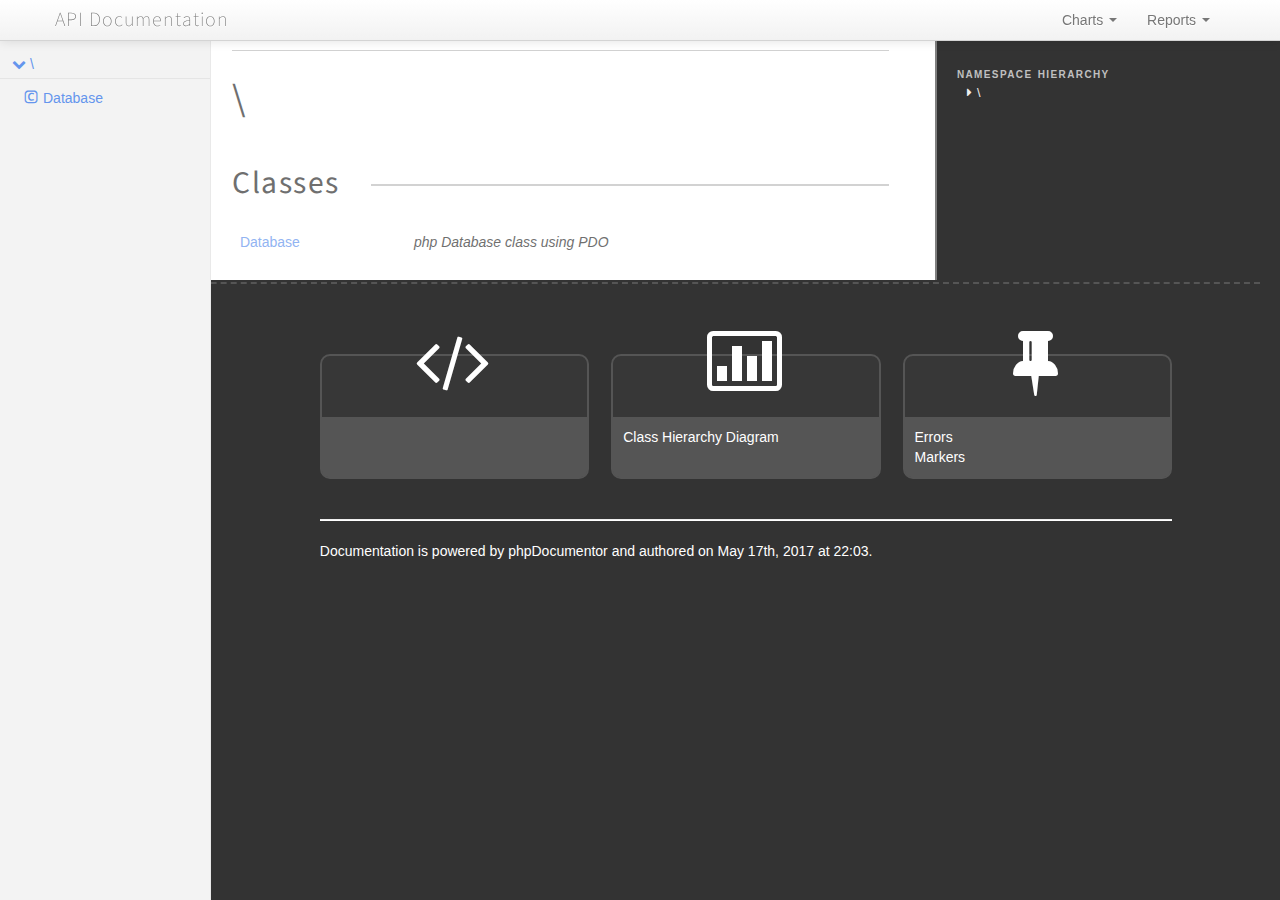
<file: docs/index.html>
<!DOCTYPE html>
<html lang="en">
<head>
    <meta name="viewport" content="width=device-width, initial-scale=1.0, maximum-scale=1.0, user-scalable=0"/>
    <meta charset="utf-8"/>
    <title>API Documentation</title>
    <meta name="author" content=""/>
    <meta name="description" content=""/>

    <link href="css/bootstrap-combined.no-icons.min.css" rel="stylesheet">
    <link href="css/font-awesome.min.css" rel="stylesheet">
    <link href="css/prism.css" rel="stylesheet" media="all"/>
    <link href="css/template.css" rel="stylesheet" media="all"/>
    
    <!--[if lt IE 9]>
    <script src="js/html5.js"></script>
    <![endif]-->
    <script src="js/jquery-1.11.0.min.js"></script>
    <script src="js/ui/1.10.4/jquery-ui.min.js"></script>
    <script src="js/bootstrap.min.js"></script>
    <script src="js/jquery.smooth-scroll.js"></script>
    <script src="js/prism.min.js"></script>
    <!-- TODO: Add http://jscrollpane.kelvinluck.com/ to style the scrollbars for browsers not using webkit-->
    
    <link rel="shortcut icon" href="images/favicon.ico"/>
    <link rel="apple-touch-icon" href="images/apple-touch-icon.png"/>
    <link rel="apple-touch-icon" sizes="72x72" href="images/apple-touch-icon-72x72.png"/>
    <link rel="apple-touch-icon" sizes="114x114" href="images/apple-touch-icon-114x114.png"/>
</head>
<body>

<div class="navbar navbar-fixed-top">
    <div class="navbar-inner">
        <div class="container">
            <a class="btn btn-navbar" data-toggle="collapse" data-target=".nav-collapse">
                <i class="icon-ellipsis-vertical"></i>
            </a>
            <a class="brand" href="index.html">API Documentation</a>

            <div class="nav-collapse">
                <ul class="nav pull-right">
                                        <li class="dropdown" id="charts-menu">
                        <a href="#" class="dropdown-toggle" data-toggle="dropdown">
                            Charts <b class="caret"></b>
                        </a>
                        <ul class="dropdown-menu">
                            <li>
                                <a href="graphs/class.html">
                                    <i class="icon-list-alt"></i>&#160;Class hierarchy diagram
                                </a>
                            </li>
                        </ul>
                    </li>
                    <li class="dropdown" id="reports-menu">
                        <a href="#" class="dropdown-toggle" data-toggle="dropdown">
                            Reports <b class="caret"></b>
                        </a>
                        <ul class="dropdown-menu">
                            <li>
                                <a href="reports/errors.html">
                                                                                                                                                                                        <i class="icon-list-alt"></i>&#160;Errors <span class="label label-info pull-right">0</span>
                                </a>
                            </li>
                            <li>
                                <a href="reports/markers.html">
                                                                                                                                                                                        <i class="icon-list-alt"></i>&#160;Markers <span class="label label-info pull-right">0</span>
                                </a>
                            </li>
                            <li>
                                <a href="reports/deprecated.html">
                                                                                                            <i class="icon-list-alt"></i>&#160;Deprecated <span class="label label-info pull-right">0</span>
                                </a>
                            </li>
                        </ul>
                    </li>
                </ul>
            </div>
        </div>
    </div>
    <!--<div class="go_to_top">-->
    <!--<a href="#___" style="color: inherit">Back to top&#160;&#160;<i class="icon-upload icon-white"></i></a>-->
    <!--</div>-->
</div>

<div id="___" class="container-fluid">
        <section class="row-fluid">
        <div class="span2 sidebar">
                                <div class="accordion" style="margin-bottom: 0">
        <div class="accordion-group">
            <div class="accordion-heading">
                                    <a class="accordion-toggle " data-toggle="collapse" data-target="#namespace-1088664418"></a>
                                <a href="namespaces/default.html" style="margin-left: 30px; padding-left: 0">\</a>
            </div>
            <div id="namespace-1088664418" class="accordion-body collapse in">
                <div class="accordion-inner">

                    
                    <ul>
                                                                                                    <li class="class"><a href="classes/Database.html">Database</a></li>
                                            </ul>
                </div>
            </div>
        </div>
    </div>

        </div>
    </section>
    <section class="row-fluid">
        <div class="span10 offset2">
            <div class="row-fluid">
                <div class="span8 content namespace">
                    <nav>
                                                
                                            </nav>
                    <h1><small></small>\</h1>

                    
                    
                    
                                        <h2>Classes</h2>
                    <table class="table table-hover">
                                            <tr>
                            <td><a href="classes/Database.html">Database</a></td>
                            <td><em>php Database class using PDO</em></td>
                        </tr>
                                        </table>
                                    </div>

                <aside class="span4 detailsbar">
                    <dl>
                        <dt>Namespace hierarchy</dt>
                        <dd class="hierarchy">
                                                                                                                                                <div class="namespace-wrapper">\</div>
                        </dd>
                    </dl>
                </aside>
            </div>

            
            
        </div>
    </section>

    <footer class="row-fluid">
        <section class="span10 offset2">
            <section class="row-fluid">
                <section class="span10 offset1">
                    <section class="row-fluid footer-sections">
                        <section class="span4">
                                                        <h1><i class="icon-code"></i></h1>
                            <div>
                                <ul>
                                                                    </ul>
                            </div>
                        </section>
                        <section class="span4">
                                                        <h1><i class="icon-bar-chart"></i></h1>
                            <div>
                                <ul>
                                    <li><a href="graphs/class.html">Class Hierarchy Diagram</a></li>
                                </ul>
                            </div>
                        </section>
                        <section class="span4">
                                                        <h1><i class="icon-pushpin"></i></h1>
                            <div>
                                <ul>
                                    <li><a href="reports/errors.html">Errors</a></li>
                                    <li><a href="reports/markers.html">Markers</a></li>
                                </ul>
                            </div>
                        </section>
                    </section>
                </section>
            </section>
            <section class="row-fluid">
                <section class="span10 offset1">
                    <hr />
                    Documentation is powered by <a href="http://www.phpdoc.org/">phpDocumentor </a> and authored
                    on May 17th, 2017 at 22:03.
                </section>
            </section>
        </section>
    </footer>
</div>

</body>
</html>
</file>
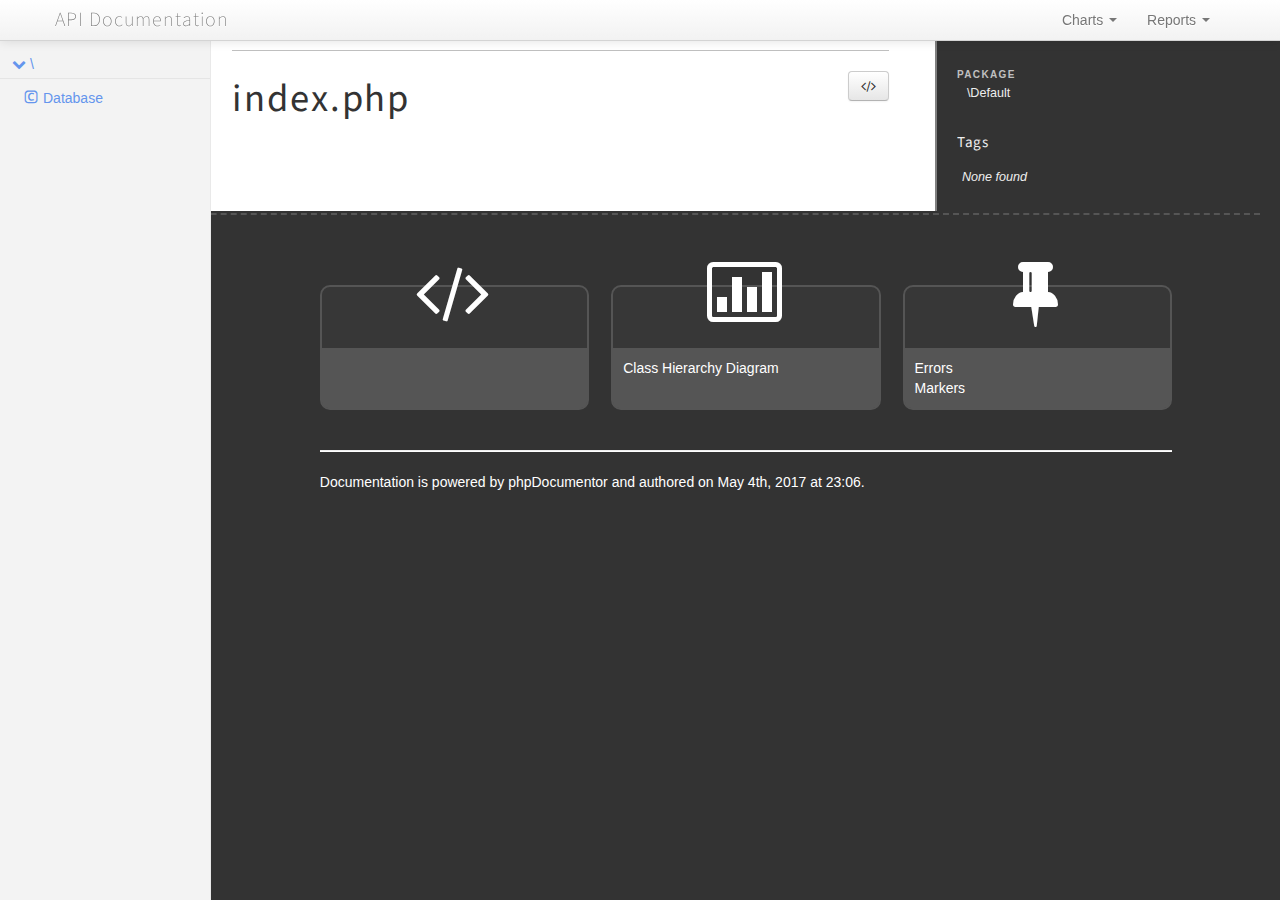
<file: docs/files/index.html>
<!DOCTYPE html>
<html lang="en">
<head>
    <meta name="viewport" content="width=device-width, initial-scale=1.0, maximum-scale=1.0, user-scalable=0"/>
    <meta charset="utf-8"/>
    <title>API Documentation</title>
    <meta name="author" content=""/>
    <meta name="description" content=""/>

    <link href="../css/bootstrap-combined.no-icons.min.css" rel="stylesheet">
    <link href="../css/font-awesome.min.css" rel="stylesheet">
    <link href="../css/prism.css" rel="stylesheet" media="all"/>
    <link href="../css/template.css" rel="stylesheet" media="all"/>
    
    <!--[if lt IE 9]>
    <script src="../js/html5.js"></script>
    <![endif]-->
    <script src="../js/jquery-1.11.0.min.js"></script>
    <script src="../js/ui/1.10.4/jquery-ui.min.js"></script>
    <script src="../js/bootstrap.min.js"></script>
    <script src="../js/jquery.smooth-scroll.js"></script>
    <script src="../js/prism.min.js"></script>
    <!-- TODO: Add http://jscrollpane.kelvinluck.com/ to style the scrollbars for browsers not using webkit-->
        <script type="text/javascript">
        function loadExternalCodeSnippets() {
            Array.prototype.slice.call(document.querySelectorAll('pre[data-src]')).forEach(function (pre) {
                var src = pre.getAttribute('data-src');
                var extension = (src.match(/\.(\w+)$/) || [, ''])[1];
                var language = 'php';

                var code = document.createElement('code');
                code.className = 'language-' + language;

                pre.textContent = '';

                code.textContent = 'Loading…';

                pre.appendChild(code);

                var xhr = new XMLHttpRequest();

                xhr.open('GET', src, true);

                xhr.onreadystatechange = function () {
                    if (xhr.readyState == 4) {

                        if (xhr.status < 400 && xhr.responseText) {
                            code.textContent = xhr.responseText;

                            Prism.highlightElement(code);
                        }
                        else if (xhr.status >= 400) {
                            code.textContent = '✖ Error ' + xhr.status + ' while fetching file: ' + xhr.statusText;
                        }
                        else {
                            code.textContent = '✖ Error: File does not exist or is empty';
                        }
                    }
                };

                xhr.send(null);
            });
        }

        $(document).ready(function(){
            loadExternalCodeSnippets();
        });
        $('#source-view').on('shown', function () {
            loadExternalCodeSnippets();
        })
    </script>

    <link rel="shortcut icon" href="../images/favicon.ico"/>
    <link rel="apple-touch-icon" href="../images/apple-touch-icon.png"/>
    <link rel="apple-touch-icon" sizes="72x72" href="../images/apple-touch-icon-72x72.png"/>
    <link rel="apple-touch-icon" sizes="114x114" href="../images/apple-touch-icon-114x114.png"/>
</head>
<body>

<div class="navbar navbar-fixed-top">
    <div class="navbar-inner">
        <div class="container">
            <a class="btn btn-navbar" data-toggle="collapse" data-target=".nav-collapse">
                <i class="icon-ellipsis-vertical"></i>
            </a>
            <a class="brand" href="../index.html">API Documentation</a>

            <div class="nav-collapse">
                <ul class="nav pull-right">
                                        <li class="dropdown" id="charts-menu">
                        <a href="#" class="dropdown-toggle" data-toggle="dropdown">
                            Charts <b class="caret"></b>
                        </a>
                        <ul class="dropdown-menu">
                            <li>
                                <a href="../graphs/class.html">
                                    <i class="icon-list-alt"></i>&#160;Class hierarchy diagram
                                </a>
                            </li>
                        </ul>
                    </li>
                    <li class="dropdown" id="reports-menu">
                        <a href="#" class="dropdown-toggle" data-toggle="dropdown">
                            Reports <b class="caret"></b>
                        </a>
                        <ul class="dropdown-menu">
                            <li>
                                <a href="../reports/errors.html">
                                                                                                                                                                                                                                                                    <i class="icon-list-alt"></i>&#160;Errors <span class="label label-info pull-right">31</span>
                                </a>
                            </li>
                            <li>
                                <a href="../reports/markers.html">
                                                                                                                                                                                                                                                                    <i class="icon-list-alt"></i>&#160;Markers <span class="label label-info pull-right">0</span>
                                </a>
                            </li>
                            <li>
                                <a href="../reports/deprecated.html">
                                                                                                            <i class="icon-list-alt"></i>&#160;Deprecated <span class="label label-info pull-right">0</span>
                                </a>
                            </li>
                        </ul>
                    </li>
                </ul>
            </div>
        </div>
    </div>
    <!--<div class="go_to_top">-->
    <!--<a href="#___" style="color: inherit">Back to top&#160;&#160;<i class="icon-upload icon-white"></i></a>-->
    <!--</div>-->
</div>

<div id="___" class="container-fluid">
        <section class="row-fluid">
        <div class="span2 sidebar">
                                <div class="accordion" style="margin-bottom: 0">
        <div class="accordion-group">
            <div class="accordion-heading">
                                    <a class="accordion-toggle " data-toggle="collapse" data-target="#namespace-2025139217"></a>
                                <a href="../namespaces/default.html" style="margin-left: 30px; padding-left: 0">\</a>
            </div>
            <div id="namespace-2025139217" class="accordion-body collapse in">
                <div class="accordion-inner">

                    
                    <ul>
                                                                                                    <li class="class"><a href="../classes/Database.html">Database</a></li>
                                            </ul>
                </div>
            </div>
        </div>
    </div>

        </div>
    </section>
    <section class="row-fluid">
        <div class="span10 offset2">
            <div class="row-fluid">
                <div class="span8 content file">
                    <nav>
                                                                    </nav>

                    <a href="#source-view" role="button" class="pull-right btn" data-toggle="modal"><i class="icon-code"></i></a>
                    <h1><small></small>index.php</h1>
                    <p><em></em></p>
                    

                    
                    
                                    </div>

                <aside class="span4 detailsbar">
                    <dl>
                                                    <dt>Package</dt>
                            <dd><div class="namespace-wrapper">\Default</div></dd>
                        
                        
                    </dl>
                    <h2>Tags</h2>
                    <table class="table table-condensed">
                                                    <tr><td colspan="2"><em>None found</em></td></tr>
                                            </table>

                </aside>
            </div>

            
            
        </div>
    </section>

    <div id="source-view" class="modal hide fade" tabindex="-1" role="dialog" aria-labelledby="source-view-label" aria-hidden="true">
        <div class="modal-header">
            <button type="button" class="close" data-dismiss="modal" aria-hidden="true">×</button>
            <h3 id="source-view-label"></h3>
        </div>
        <div class="modal-body">
            <pre data-src="../files/index.php.txt" class="language-php line-numbers"></pre>
        </div>
    </div>

    <footer class="row-fluid">
        <section class="span10 offset2">
            <section class="row-fluid">
                <section class="span10 offset1">
                    <section class="row-fluid footer-sections">
                        <section class="span4">
                                                        <h1><i class="icon-code"></i></h1>
                            <div>
                                <ul>
                                                                    </ul>
                            </div>
                        </section>
                        <section class="span4">
                                                        <h1><i class="icon-bar-chart"></i></h1>
                            <div>
                                <ul>
                                    <li><a href="../graphs/class.html">Class Hierarchy Diagram</a></li>
                                </ul>
                            </div>
                        </section>
                        <section class="span4">
                                                        <h1><i class="icon-pushpin"></i></h1>
                            <div>
                                <ul>
                                    <li><a href="../reports/errors.html">Errors</a></li>
                                    <li><a href="../reports/markers.html">Markers</a></li>
                                </ul>
                            </div>
                        </section>
                    </section>
                </section>
            </section>
            <section class="row-fluid">
                <section class="span10 offset1">
                    <hr />
                    Documentation is powered by <a href="http://www.phpdoc.org/">phpDocumentor </a> and authored
                    on May 4th, 2017 at 23:06.
                </section>
            </section>
        </section>
    </footer>
</div>

</body>
</html>
</file>
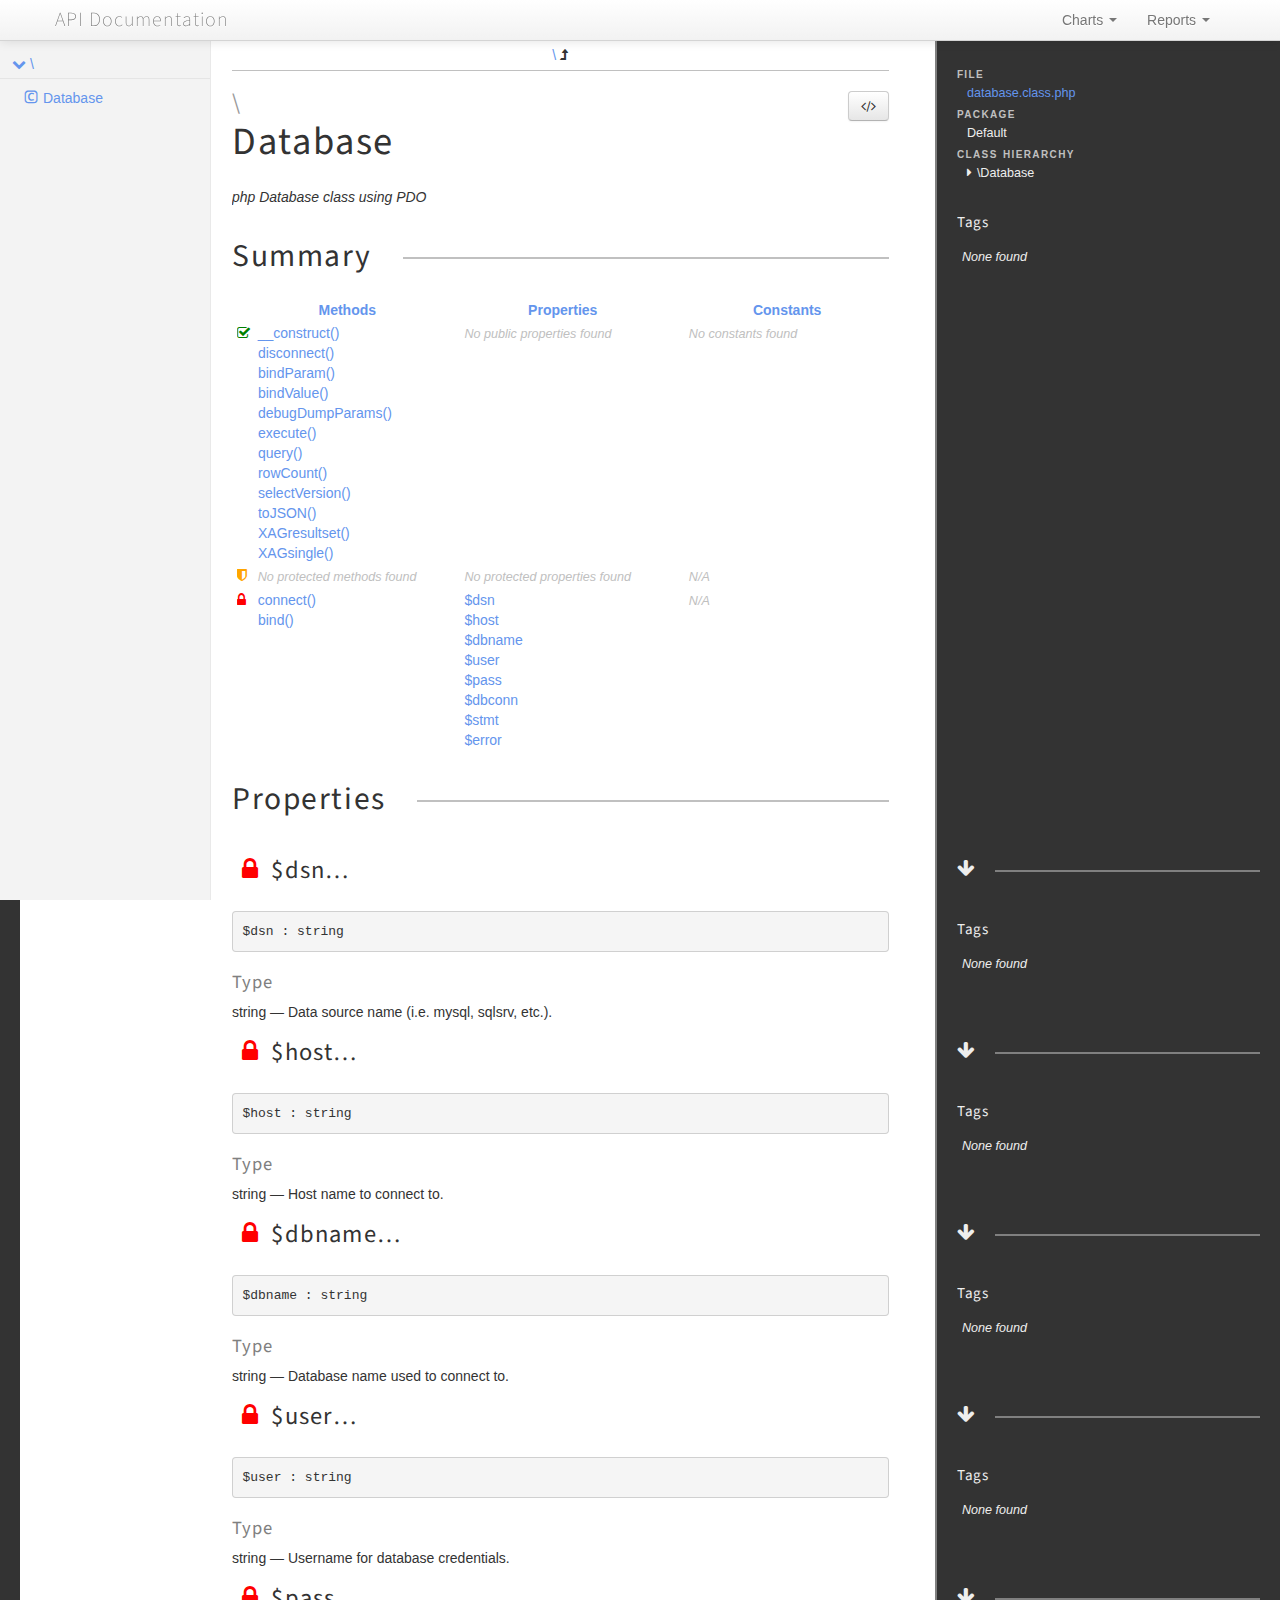
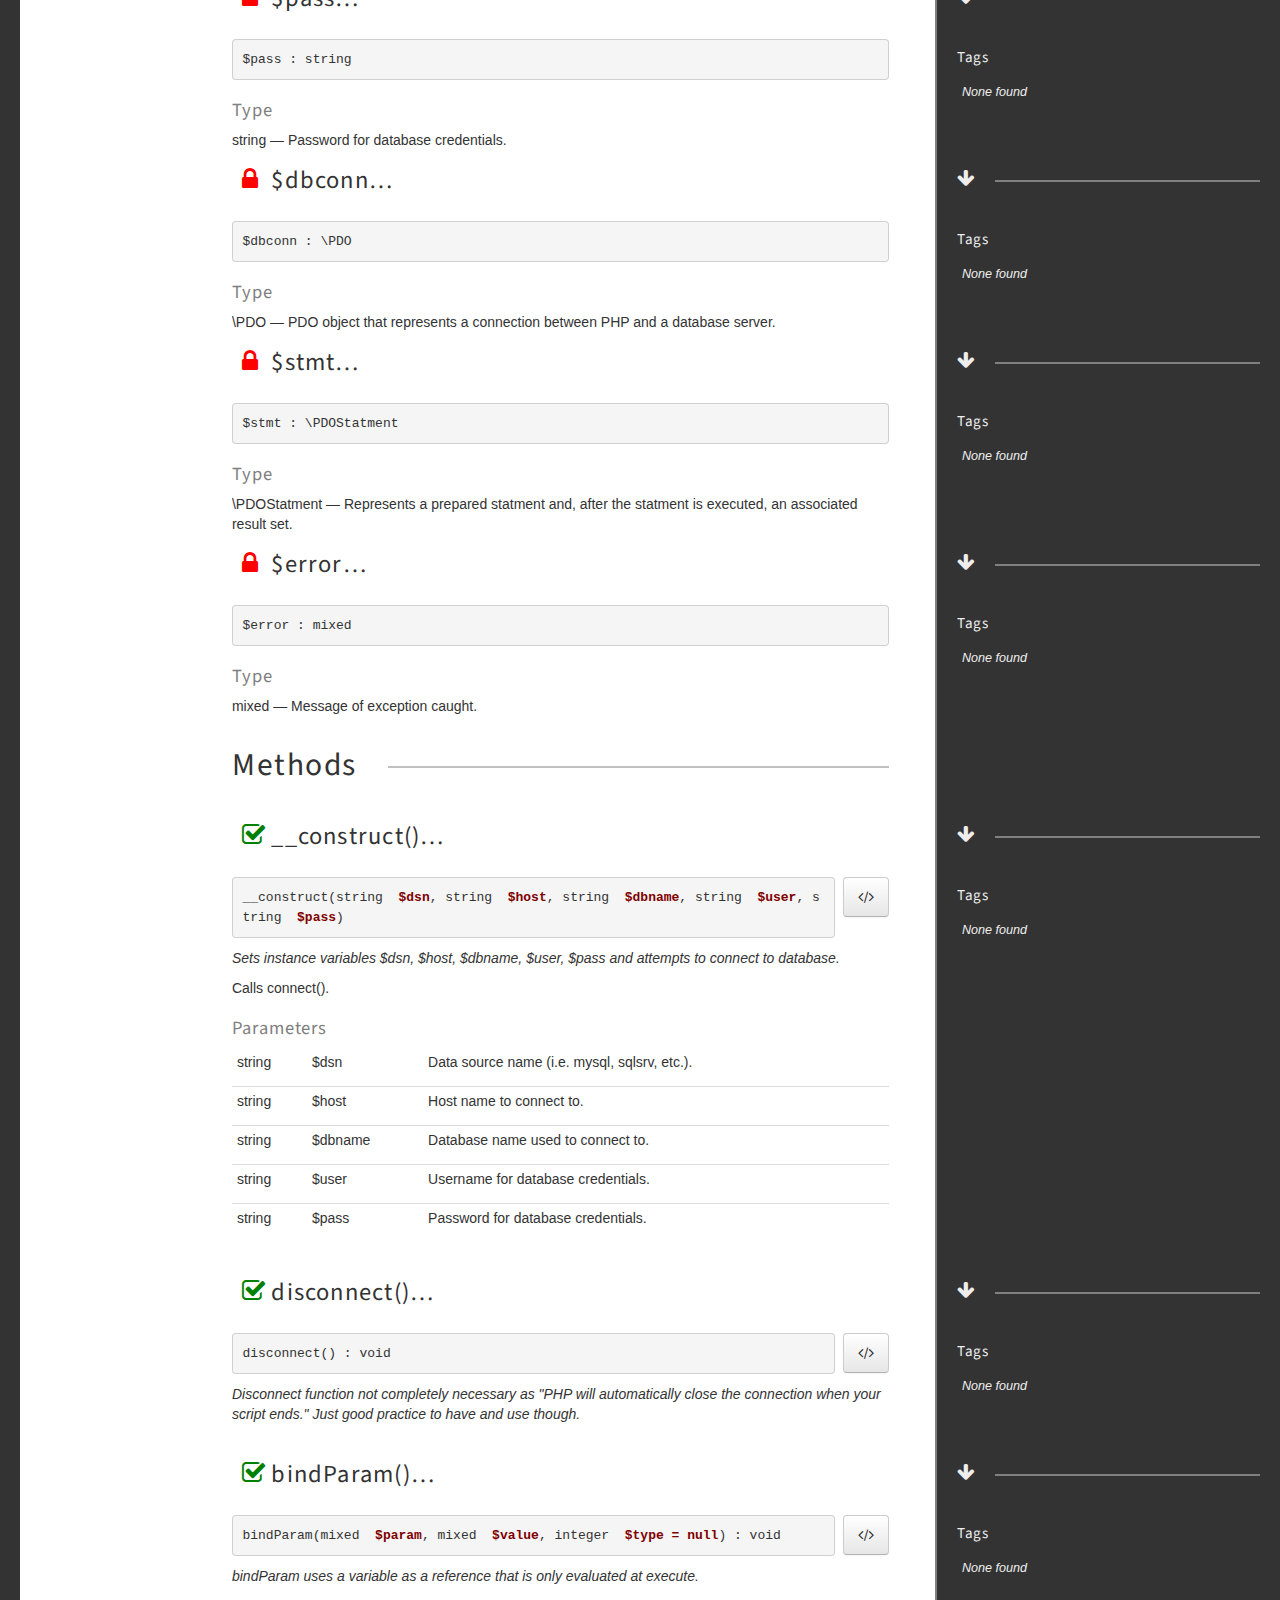
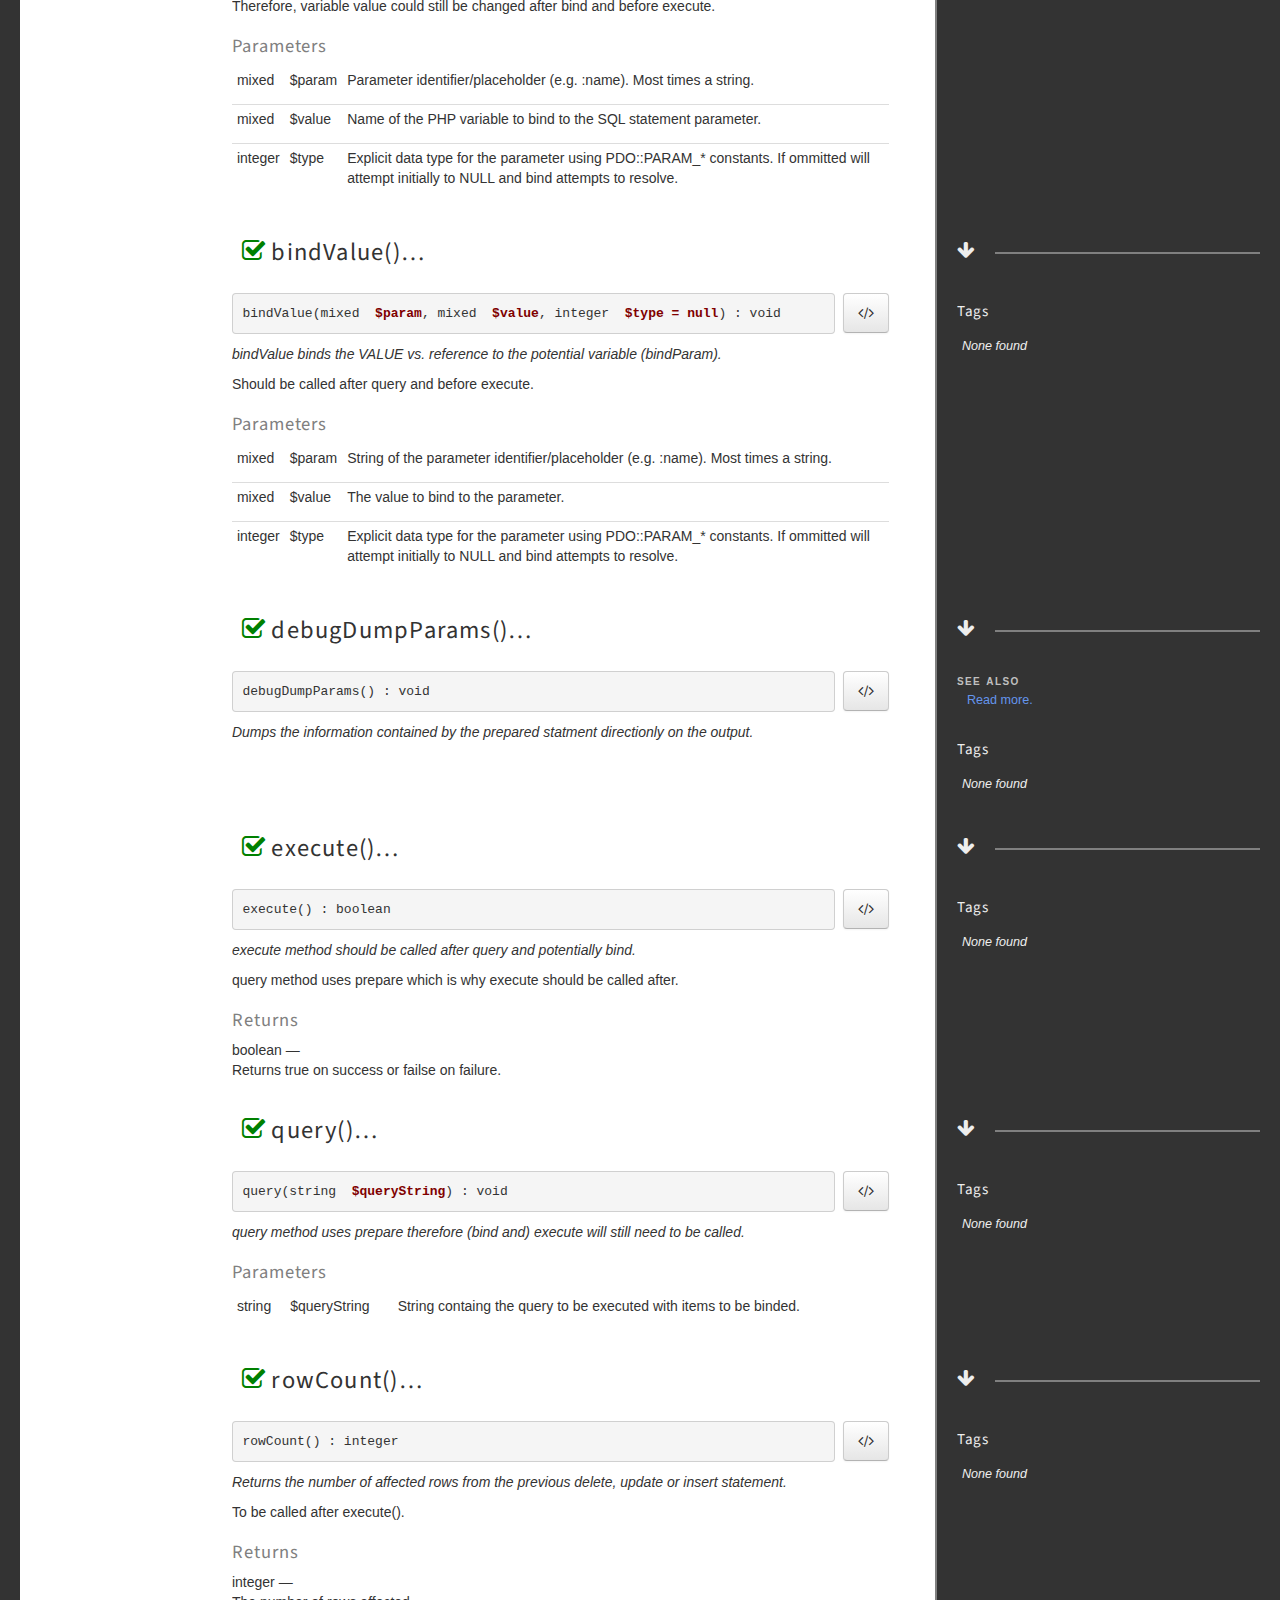
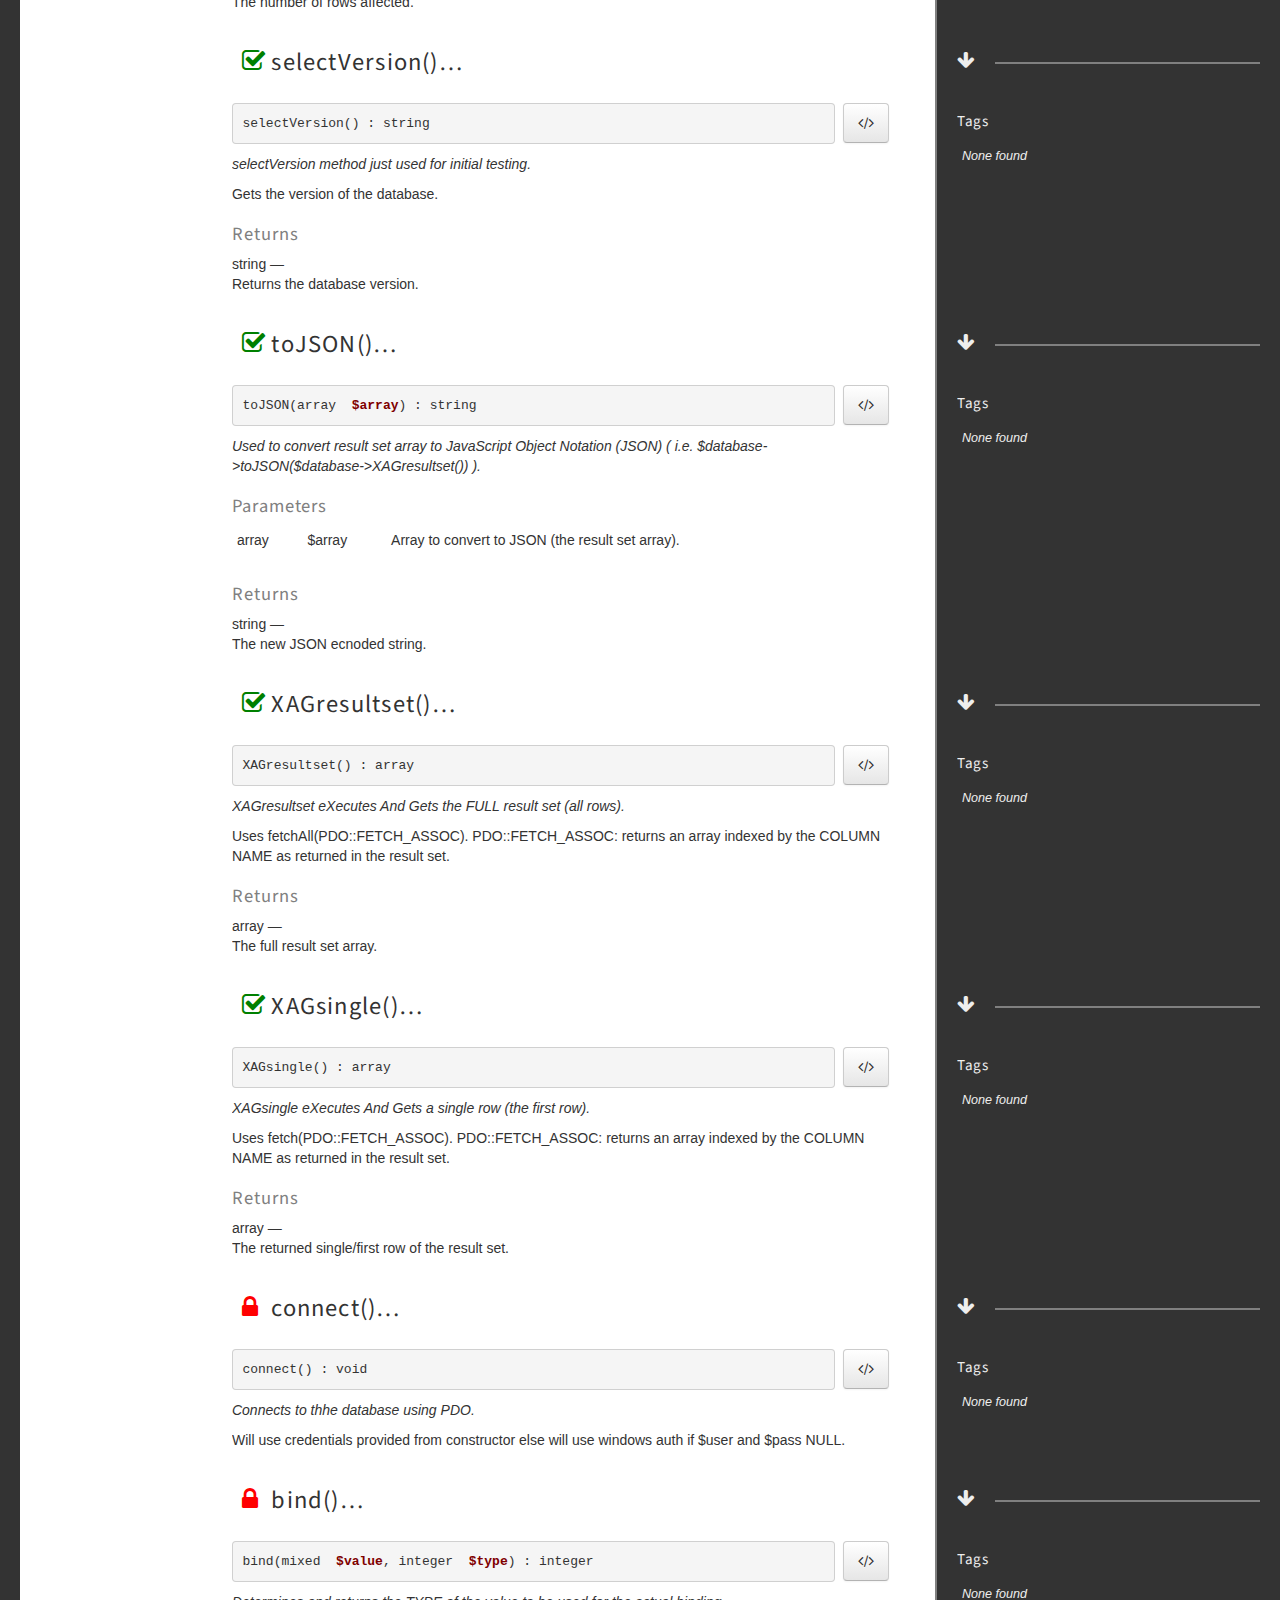
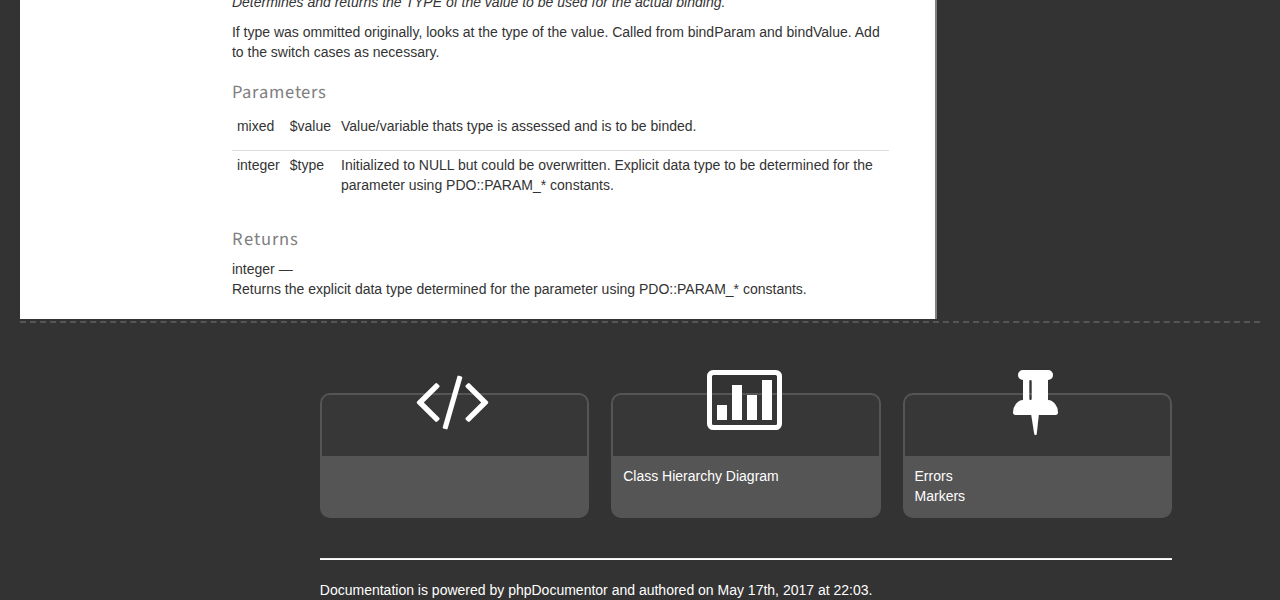
<file: docs/classes/Database.html>
<!DOCTYPE html>
<html lang="en">
<head>
    <meta name="viewport" content="width=device-width, initial-scale=1.0, maximum-scale=1.0, user-scalable=0"/>
    <meta charset="utf-8"/>
    <title>API Documentation</title>
    <meta name="author" content=""/>
    <meta name="description" content=""/>

    <link href="../css/bootstrap-combined.no-icons.min.css" rel="stylesheet">
    <link href="../css/font-awesome.min.css" rel="stylesheet">
    <link href="../css/prism.css" rel="stylesheet" media="all"/>
    <link href="../css/template.css" rel="stylesheet" media="all"/>
    
    <!--[if lt IE 9]>
    <script src="../js/html5.js"></script>
    <![endif]-->
    <script src="../js/jquery-1.11.0.min.js"></script>
    <script src="../js/ui/1.10.4/jquery-ui.min.js"></script>
    <script src="../js/bootstrap.min.js"></script>
    <script src="../js/jquery.smooth-scroll.js"></script>
    <script src="../js/prism.min.js"></script>
    <!-- TODO: Add http://jscrollpane.kelvinluck.com/ to style the scrollbars for browsers not using webkit-->
    <script type="text/javascript">
    function loadExternalCodeSnippets() {
        Array.prototype.slice.call(document.querySelectorAll('pre[data-src]')).forEach(function (pre) {
            var src = pre.getAttribute('data-src');
            var extension = (src.match(/\.(\w+)$/) || [, ''])[1];
            var language = 'php';

            var code = document.createElement('code');
            code.className = 'language-' + language;

            pre.textContent = '';

            code.textContent = 'Loading…';

            pre.appendChild(code);

            var xhr = new XMLHttpRequest();

            xhr.open('GET', src, true);

            xhr.onreadystatechange = function () {
                if (xhr.readyState == 4) {

                    if (xhr.status < 400 && xhr.responseText) {
                        code.textContent = xhr.responseText;

                        Prism.highlightElement(code);
                    }
                    else if (xhr.status >= 400) {
                        code.textContent = '✖ Error ' + xhr.status + ' while fetching file: ' + xhr.statusText;
                    }
                    else {
                        code.textContent = '✖ Error: File does not exist or is empty';
                    }
                }
            };

            xhr.send(null);
        });
    }

    $(document).ready(function(){
        loadExternalCodeSnippets();
    });
    $('#source-view').on('shown', function () {
        loadExternalCodeSnippets();
    })
</script>

    <link rel="shortcut icon" href="../images/favicon.ico"/>
    <link rel="apple-touch-icon" href="../images/apple-touch-icon.png"/>
    <link rel="apple-touch-icon" sizes="72x72" href="../images/apple-touch-icon-72x72.png"/>
    <link rel="apple-touch-icon" sizes="114x114" href="../images/apple-touch-icon-114x114.png"/>
</head>
<body>

<div class="navbar navbar-fixed-top">
    <div class="navbar-inner">
        <div class="container">
            <a class="btn btn-navbar" data-toggle="collapse" data-target=".nav-collapse">
                <i class="icon-ellipsis-vertical"></i>
            </a>
            <a class="brand" href="../index.html">API Documentation</a>

            <div class="nav-collapse">
                <ul class="nav pull-right">
                                        <li class="dropdown" id="charts-menu">
                        <a href="#" class="dropdown-toggle" data-toggle="dropdown">
                            Charts <b class="caret"></b>
                        </a>
                        <ul class="dropdown-menu">
                            <li>
                                <a href="../graphs/class.html">
                                    <i class="icon-list-alt"></i>&#160;Class hierarchy diagram
                                </a>
                            </li>
                        </ul>
                    </li>
                    <li class="dropdown" id="reports-menu">
                        <a href="#" class="dropdown-toggle" data-toggle="dropdown">
                            Reports <b class="caret"></b>
                        </a>
                        <ul class="dropdown-menu">
                            <li>
                                <a href="../reports/errors.html">
                                                                                                                                                                                        <i class="icon-list-alt"></i>&#160;Errors <span class="label label-info pull-right">0</span>
                                </a>
                            </li>
                            <li>
                                <a href="../reports/markers.html">
                                                                                                                                                                                        <i class="icon-list-alt"></i>&#160;Markers <span class="label label-info pull-right">0</span>
                                </a>
                            </li>
                            <li>
                                <a href="../reports/deprecated.html">
                                                                                                            <i class="icon-list-alt"></i>&#160;Deprecated <span class="label label-info pull-right">0</span>
                                </a>
                            </li>
                        </ul>
                    </li>
                </ul>
            </div>
        </div>
    </div>
    <!--<div class="go_to_top">-->
    <!--<a href="#___" style="color: inherit">Back to top&#160;&#160;<i class="icon-upload icon-white"></i></a>-->
    <!--</div>-->
</div>

<div id="___" class="container-fluid">
        <section class="row-fluid">
        <div class="span2 sidebar">
                                <div class="accordion" style="margin-bottom: 0">
        <div class="accordion-group">
            <div class="accordion-heading">
                                    <a class="accordion-toggle " data-toggle="collapse" data-target="#namespace-472031376"></a>
                                <a href="../namespaces/default.html" style="margin-left: 30px; padding-left: 0">\</a>
            </div>
            <div id="namespace-472031376" class="accordion-body collapse in">
                <div class="accordion-inner">

                    
                    <ul>
                                                                                                    <li class="class"><a href="../classes/Database.html">Database</a></li>
                                            </ul>
                </div>
            </div>
        </div>
    </div>

        </div>
    </section>
    <section class="row-fluid">
        <div class="span10 offset2">
            <div class="row-fluid">
                <div class="span8 content class">
                    <nav>
                                                <a href="../namespaces/default.html">\</a> <i class="icon-level-up"></i>
                                            </nav>
                    <a href="#source-view" role="button" class="pull-right btn" data-toggle="modal"><i class="icon-code"></i></a>

                    <h1><small>\</small>Database</h1>
                    <p><em>php Database class using PDO</em></p>
                    
                    
                                        
                    <section id="summary">
                        <h2>Summary</h2>
                        <section class="row-fluid heading">
                            <section class="span4">
                                <a href="#methods">Methods</a>
                            </section>
                            <section class="span4">
                                <a href="#properties">Properties</a>
                            </section>
                            <section class="span4">
                                <a href="#constants">Constants</a>
                            </section>
                        </section>
                        <section class="row-fluid public">
                            <section class="span4">
                                                                    <a href="../classes/Database.html#method___construct" class="">__construct()</a><br />
                                                                    <a href="../classes/Database.html#method_disconnect" class="">disconnect()</a><br />
                                                                    <a href="../classes/Database.html#method_bindParam" class="">bindParam()</a><br />
                                                                    <a href="../classes/Database.html#method_bindValue" class="">bindValue()</a><br />
                                                                    <a href="../classes/Database.html#method_debugDumpParams" class="">debugDumpParams()</a><br />
                                                                    <a href="../classes/Database.html#method_execute" class="">execute()</a><br />
                                                                    <a href="../classes/Database.html#method_query" class="">query()</a><br />
                                                                    <a href="../classes/Database.html#method_rowCount" class="">rowCount()</a><br />
                                                                    <a href="../classes/Database.html#method_selectVersion" class="">selectVersion()</a><br />
                                                                    <a href="../classes/Database.html#method_toJSON" class="">toJSON()</a><br />
                                                                    <a href="../classes/Database.html#method_XAGresultset" class="">XAGresultset()</a><br />
                                                                    <a href="../classes/Database.html#method_XAGsingle" class="">XAGsingle()</a><br />
                                                            </section>
                            <section class="span4">
                                                                    <em>No public properties found</em>
                                                            </section>
                            <section class="span4">
                                                                    <em>No constants found</em>
                                                            </section>
                        </section>
                        <section class="row-fluid protected">
                            <section class="span4">
                                                                    <em>No protected methods found</em>
                                                            </section>
                            <section class="span4">
                                                                    <em>No protected properties found</em>
                                                            </section>
                            <section class="span4">
                                <em>N/A</em>
                            </section>
                        </section>
                        <section class="row-fluid private">
                            <section class="span4">
                                                                    <a href="../classes/Database.html#method_connect" class="">connect()</a><br />
                                                                    <a href="../classes/Database.html#method_bind" class="">bind()</a><br />
                                                            </section>
                            <section class="span4">
                                                                    <a href="../classes/Database.html#property_dsn" class="">$dsn</a><br />
                                                                    <a href="../classes/Database.html#property_host" class="">$host</a><br />
                                                                    <a href="../classes/Database.html#property_dbname" class="">$dbname</a><br />
                                                                    <a href="../classes/Database.html#property_user" class="">$user</a><br />
                                                                    <a href="../classes/Database.html#property_pass" class="">$pass</a><br />
                                                                    <a href="../classes/Database.html#property_dbconn" class="">$dbconn</a><br />
                                                                    <a href="../classes/Database.html#property_stmt" class="">$stmt</a><br />
                                                                    <a href="../classes/Database.html#property_error" class="">$error</a><br />
                                                            </section>
                            <section class="span4">
                                <em>N/A</em>
                            </section>
                        </section>
                    </section>
                </div>
                <aside class="span4 detailsbar">
                                        
                    
                    <dl>
                        <dt>File</dt>
                            <dd><a href="../files/database.class.html"><div class="path-wrapper">database.class.php</div></a></dd>
                                                <dt>Package</dt>
                            <dd><div class="namespace-wrapper">Default</div></dd>
                                                <dt>Class hierarchy</dt>
                            <dd class="hierarchy">
                                                                                                                                                                    <div class="namespace-wrapper">\Database</div>
                            </dd>

                        
                        
                        
                        
                                                                        </dl>
                    <h2>Tags</h2>
                    <table class="table table-condensed">
                                            <tr><td colspan="2"><em>None found</em></td></tr>
                                        </table>
                </aside>
            </div>

                        
                                    <a id="properties" name="properties"></a>
            <div class="row-fluid">
                <div class="span8 content class">
                    <h2>Properties</h2>
                </div>
                <aside class="span4 detailsbar"></aside>
            </div>

                                                                    <div class="row-fluid">
        <div class="span8 content class">
            <a id="property_dsn" name="property_dsn" class="anchor"></a>
            <article class="property">
                <h3 class="private ">$dsn</h3>
                <pre class="signature">$dsn : string</pre>
                <p><em></em></p>
                

                                <h4>Type</h4>
                string
                &mdash; Data source name (i.e. mysql, sqlsrv, etc.).                            </article>
        </div>
        <aside class="span4 detailsbar">
            <h1><i class="icon-arrow-down"></i></h1>
                        <dl>
                                                            </dl>
            <h2>Tags</h2>
            <table class="table table-condensed">
                                    <tr><td colspan="2"><em>None found</em></td></tr>
                            </table>
        </aside>
    </div>

                                    <div class="row-fluid">
        <div class="span8 content class">
            <a id="property_host" name="property_host" class="anchor"></a>
            <article class="property">
                <h3 class="private ">$host</h3>
                <pre class="signature">$host : string</pre>
                <p><em></em></p>
                

                                <h4>Type</h4>
                string
                &mdash; Host name to connect to.                            </article>
        </div>
        <aside class="span4 detailsbar">
            <h1><i class="icon-arrow-down"></i></h1>
                        <dl>
                                                            </dl>
            <h2>Tags</h2>
            <table class="table table-condensed">
                                    <tr><td colspan="2"><em>None found</em></td></tr>
                            </table>
        </aside>
    </div>

                                    <div class="row-fluid">
        <div class="span8 content class">
            <a id="property_dbname" name="property_dbname" class="anchor"></a>
            <article class="property">
                <h3 class="private ">$dbname</h3>
                <pre class="signature">$dbname : string</pre>
                <p><em></em></p>
                

                                <h4>Type</h4>
                string
                &mdash; Database name used to connect to.                            </article>
        </div>
        <aside class="span4 detailsbar">
            <h1><i class="icon-arrow-down"></i></h1>
                        <dl>
                                                            </dl>
            <h2>Tags</h2>
            <table class="table table-condensed">
                                    <tr><td colspan="2"><em>None found</em></td></tr>
                            </table>
        </aside>
    </div>

                                    <div class="row-fluid">
        <div class="span8 content class">
            <a id="property_user" name="property_user" class="anchor"></a>
            <article class="property">
                <h3 class="private ">$user</h3>
                <pre class="signature">$user : string</pre>
                <p><em></em></p>
                

                                <h4>Type</h4>
                string
                &mdash; Username for database credentials.                            </article>
        </div>
        <aside class="span4 detailsbar">
            <h1><i class="icon-arrow-down"></i></h1>
                        <dl>
                                                            </dl>
            <h2>Tags</h2>
            <table class="table table-condensed">
                                    <tr><td colspan="2"><em>None found</em></td></tr>
                            </table>
        </aside>
    </div>

                                    <div class="row-fluid">
        <div class="span8 content class">
            <a id="property_pass" name="property_pass" class="anchor"></a>
            <article class="property">
                <h3 class="private ">$pass</h3>
                <pre class="signature">$pass : string</pre>
                <p><em></em></p>
                

                                <h4>Type</h4>
                string
                &mdash; Password for database credentials.                            </article>
        </div>
        <aside class="span4 detailsbar">
            <h1><i class="icon-arrow-down"></i></h1>
                        <dl>
                                                            </dl>
            <h2>Tags</h2>
            <table class="table table-condensed">
                                    <tr><td colspan="2"><em>None found</em></td></tr>
                            </table>
        </aside>
    </div>

                                    <div class="row-fluid">
        <div class="span8 content class">
            <a id="property_dbconn" name="property_dbconn" class="anchor"></a>
            <article class="property">
                <h3 class="private ">$dbconn</h3>
                <pre class="signature">$dbconn : \PDO</pre>
                <p><em></em></p>
                

                                <h4>Type</h4>
                \PDO
                &mdash; PDO object that represents a connection between PHP and a database server.                            </article>
        </div>
        <aside class="span4 detailsbar">
            <h1><i class="icon-arrow-down"></i></h1>
                        <dl>
                                                            </dl>
            <h2>Tags</h2>
            <table class="table table-condensed">
                                    <tr><td colspan="2"><em>None found</em></td></tr>
                            </table>
        </aside>
    </div>

                                    <div class="row-fluid">
        <div class="span8 content class">
            <a id="property_stmt" name="property_stmt" class="anchor"></a>
            <article class="property">
                <h3 class="private ">$stmt</h3>
                <pre class="signature">$stmt : \PDOStatment</pre>
                <p><em></em></p>
                

                                <h4>Type</h4>
                \PDOStatment
                &mdash; Represents a prepared statment and, after the statment is executed, an associated result set.                            </article>
        </div>
        <aside class="span4 detailsbar">
            <h1><i class="icon-arrow-down"></i></h1>
                        <dl>
                                                            </dl>
            <h2>Tags</h2>
            <table class="table table-condensed">
                                    <tr><td colspan="2"><em>None found</em></td></tr>
                            </table>
        </aside>
    </div>

                                    <div class="row-fluid">
        <div class="span8 content class">
            <a id="property_error" name="property_error" class="anchor"></a>
            <article class="property">
                <h3 class="private ">$error</h3>
                <pre class="signature">$error : mixed</pre>
                <p><em></em></p>
                

                                <h4>Type</h4>
                mixed
                &mdash; Message of exception caught.                            </article>
        </div>
        <aside class="span4 detailsbar">
            <h1><i class="icon-arrow-down"></i></h1>
                        <dl>
                                                            </dl>
            <h2>Tags</h2>
            <table class="table table-condensed">
                                    <tr><td colspan="2"><em>None found</em></td></tr>
                            </table>
        </aside>
    </div>

                            
                                    <a id="methods" name="methods"></a>
            <div class="row-fluid">
                <div class="span8 content class"><h2>Methods</h2></div>
                <aside class="span4 detailsbar"></aside>
            </div>

                                    <div class="row-fluid">
        <div class="span8 content class">
            <a id="method___construct" name="method___construct" class="anchor"></a>
            <article class="method">
                <h3 class="public ">__construct()</h3>
                <a href="#source-view" role="button" class="pull-right btn" data-toggle="modal" style="font-size: 1.1em; padding: 9px 14px"><i class="icon-code"></i></a>
                <pre class="signature" style="margin-right: 54px;">__construct(string  <span class="argument">$dsn</span>, string  <span class="argument">$host</span>, string  <span class="argument">$dbname</span>, string  <span class="argument">$user</span>, string  <span class="argument">$pass</span>) </pre>
                <p><em>Sets instance variables $dsn, $host, $dbname, $user, $pass and attempts to connect to database.</em></p>
                <p>Calls connect().</p>

                                    <h4>Parameters</h4>
                    <table class="table table-condensed table-hover">
                                                    <tr>
                                <td>string</td>
                                <td>$dsn </td>
                                <td><p>Data source name (i.e. mysql, sqlsrv, etc.).</p></td>
                            </tr>
                                                    <tr>
                                <td>string</td>
                                <td>$host </td>
                                <td><p>Host name to connect to.</p></td>
                            </tr>
                                                    <tr>
                                <td>string</td>
                                <td>$dbname </td>
                                <td><p>Database name used to connect to.</p></td>
                            </tr>
                                                    <tr>
                                <td>string</td>
                                <td>$user </td>
                                <td><p>Username for database credentials.</p></td>
                            </tr>
                                                    <tr>
                                <td>string</td>
                                <td>$pass </td>
                                <td><p>Password for database credentials.</p></td>
                            </tr>
                                            </table>
                
                
                				
                            </article>
        </div>
        <aside class="span4 detailsbar">
            <h1><i class="icon-arrow-down"></i></h1>
                                                            <dl>
                                                                            </dl>
            <h2>Tags</h2>
            <table class="table table-condensed">
                                    <tr><td colspan="2"><em>None found</em></td></tr>
                            </table>
        </aside>
    </div>

                                    <div class="row-fluid">
        <div class="span8 content class">
            <a id="method_disconnect" name="method_disconnect" class="anchor"></a>
            <article class="method">
                <h3 class="public ">disconnect()</h3>
                <a href="#source-view" role="button" class="pull-right btn" data-toggle="modal" style="font-size: 1.1em; padding: 9px 14px"><i class="icon-code"></i></a>
                <pre class="signature" style="margin-right: 54px;">disconnect() : void</pre>
                <p><em>Disconnect function not completely necessary as &quot;PHP will automatically close the connection when your script ends.&quot;
Just good practice to have and use though.</em></p>
                

                
                
                				
                            </article>
        </div>
        <aside class="span4 detailsbar">
            <h1><i class="icon-arrow-down"></i></h1>
                                                            <dl>
                                                                            </dl>
            <h2>Tags</h2>
            <table class="table table-condensed">
                                    <tr><td colspan="2"><em>None found</em></td></tr>
                            </table>
        </aside>
    </div>

                                    <div class="row-fluid">
        <div class="span8 content class">
            <a id="method_bindParam" name="method_bindParam" class="anchor"></a>
            <article class="method">
                <h3 class="public ">bindParam()</h3>
                <a href="#source-view" role="button" class="pull-right btn" data-toggle="modal" style="font-size: 1.1em; padding: 9px 14px"><i class="icon-code"></i></a>
                <pre class="signature" style="margin-right: 54px;">bindParam(mixed  <span class="argument">$param</span>, mixed  <span class="argument">$value</span>, integer  <span class="argument">$type = null</span>) : void</pre>
                <p><em>bindParam uses a variable as a reference that is only evaluated at execute.</em></p>
                <p>Therefore, variable value could still be changed after bind and before execute.</p>

                                    <h4>Parameters</h4>
                    <table class="table table-condensed table-hover">
                                                    <tr>
                                <td>mixed</td>
                                <td>$param </td>
                                <td><p>Parameter identifier/placeholder (e.g. :name). Most times a string.</p></td>
                            </tr>
                                                    <tr>
                                <td>mixed</td>
                                <td>$value </td>
                                <td><p>Name of the PHP variable to bind to the SQL statement parameter.</p></td>
                            </tr>
                                                    <tr>
                                <td>integer</td>
                                <td>$type </td>
                                <td><p>Explicit data type for the parameter using PDO::PARAM_* constants. If ommitted will attempt initially to NULL and bind attempts to resolve.</p></td>
                            </tr>
                                            </table>
                
                
                				
                            </article>
        </div>
        <aside class="span4 detailsbar">
            <h1><i class="icon-arrow-down"></i></h1>
                                                            <dl>
                                                                            </dl>
            <h2>Tags</h2>
            <table class="table table-condensed">
                                    <tr><td colspan="2"><em>None found</em></td></tr>
                            </table>
        </aside>
    </div>

                                    <div class="row-fluid">
        <div class="span8 content class">
            <a id="method_bindValue" name="method_bindValue" class="anchor"></a>
            <article class="method">
                <h3 class="public ">bindValue()</h3>
                <a href="#source-view" role="button" class="pull-right btn" data-toggle="modal" style="font-size: 1.1em; padding: 9px 14px"><i class="icon-code"></i></a>
                <pre class="signature" style="margin-right: 54px;">bindValue(mixed  <span class="argument">$param</span>, mixed  <span class="argument">$value</span>, integer  <span class="argument">$type = null</span>) : void</pre>
                <p><em>bindValue binds the VALUE vs. reference to the potential variable (bindParam).</em></p>
                <p>Should be called after query and before execute.</p>

                                    <h4>Parameters</h4>
                    <table class="table table-condensed table-hover">
                                                    <tr>
                                <td>mixed</td>
                                <td>$param </td>
                                <td><p>String of the parameter identifier/placeholder (e.g. :name). Most times a string.</p></td>
                            </tr>
                                                    <tr>
                                <td>mixed</td>
                                <td>$value </td>
                                <td><p>The value to bind to the parameter.</p></td>
                            </tr>
                                                    <tr>
                                <td>integer</td>
                                <td>$type </td>
                                <td><p>Explicit data type for the parameter using PDO::PARAM_* constants. If ommitted will attempt initially to NULL and bind attempts to resolve.</p></td>
                            </tr>
                                            </table>
                
                
                				
                            </article>
        </div>
        <aside class="span4 detailsbar">
            <h1><i class="icon-arrow-down"></i></h1>
                                                            <dl>
                                                                            </dl>
            <h2>Tags</h2>
            <table class="table table-condensed">
                                    <tr><td colspan="2"><em>None found</em></td></tr>
                            </table>
        </aside>
    </div>

                                    <div class="row-fluid">
        <div class="span8 content class">
            <a id="method_debugDumpParams" name="method_debugDumpParams" class="anchor"></a>
            <article class="method">
                <h3 class="public ">debugDumpParams()</h3>
                <a href="#source-view" role="button" class="pull-right btn" data-toggle="modal" style="font-size: 1.1em; padding: 9px 14px"><i class="icon-code"></i></a>
                <pre class="signature" style="margin-right: 54px;">debugDumpParams() : void</pre>
                <p><em>Dumps the information contained by the prepared statment directionly on the output.</em></p>
                

                
                
                				
                            </article>
        </div>
        <aside class="span4 detailsbar">
            <h1><i class="icon-arrow-down"></i></h1>
                                                            <dl>
                                                                                            <dt>See also</dt>
                                                                <dd><a href="http://php.net/manual/en/pdostatement.debugdumpparams.php"><span class="namespace-wrapper">Read more.</span></a></dd>
                                                                </dl>
            <h2>Tags</h2>
            <table class="table table-condensed">
                                    <tr><td colspan="2"><em>None found</em></td></tr>
                            </table>
        </aside>
    </div>

                                    <div class="row-fluid">
        <div class="span8 content class">
            <a id="method_execute" name="method_execute" class="anchor"></a>
            <article class="method">
                <h3 class="public ">execute()</h3>
                <a href="#source-view" role="button" class="pull-right btn" data-toggle="modal" style="font-size: 1.1em; padding: 9px 14px"><i class="icon-code"></i></a>
                <pre class="signature" style="margin-right: 54px;">execute() : boolean</pre>
                <p><em>execute method should be called after query and potentially bind.</em></p>
                <p>query method uses prepare which is why execute should be called after.</p>

                
                
                                    <h4>Returns</h4>
                    boolean
                                            &mdash; <p>Returns true on success or failse on failure.</p>
                                    				
                            </article>
        </div>
        <aside class="span4 detailsbar">
            <h1><i class="icon-arrow-down"></i></h1>
                                                            <dl>
                                                                            </dl>
            <h2>Tags</h2>
            <table class="table table-condensed">
                                    <tr><td colspan="2"><em>None found</em></td></tr>
                            </table>
        </aside>
    </div>

                                    <div class="row-fluid">
        <div class="span8 content class">
            <a id="method_query" name="method_query" class="anchor"></a>
            <article class="method">
                <h3 class="public ">query()</h3>
                <a href="#source-view" role="button" class="pull-right btn" data-toggle="modal" style="font-size: 1.1em; padding: 9px 14px"><i class="icon-code"></i></a>
                <pre class="signature" style="margin-right: 54px;">query(string  <span class="argument">$queryString</span>) : void</pre>
                <p><em>query method uses prepare therefore (bind and) execute will still need to be called.</em></p>
                

                                    <h4>Parameters</h4>
                    <table class="table table-condensed table-hover">
                                                    <tr>
                                <td>string</td>
                                <td>$queryString </td>
                                <td><p>String containg the query to be executed with items to be binded.</p></td>
                            </tr>
                                            </table>
                
                
                				
                            </article>
        </div>
        <aside class="span4 detailsbar">
            <h1><i class="icon-arrow-down"></i></h1>
                                                            <dl>
                                                                            </dl>
            <h2>Tags</h2>
            <table class="table table-condensed">
                                    <tr><td colspan="2"><em>None found</em></td></tr>
                            </table>
        </aside>
    </div>

                                    <div class="row-fluid">
        <div class="span8 content class">
            <a id="method_rowCount" name="method_rowCount" class="anchor"></a>
            <article class="method">
                <h3 class="public ">rowCount()</h3>
                <a href="#source-view" role="button" class="pull-right btn" data-toggle="modal" style="font-size: 1.1em; padding: 9px 14px"><i class="icon-code"></i></a>
                <pre class="signature" style="margin-right: 54px;">rowCount() : integer</pre>
                <p><em>Returns the number of affected rows from the previous delete, update or insert statement.</em></p>
                <p>To be called after execute().</p>

                
                
                                    <h4>Returns</h4>
                    integer
                                            &mdash; <p>The number of rows affected.</p>
                                    				
                            </article>
        </div>
        <aside class="span4 detailsbar">
            <h1><i class="icon-arrow-down"></i></h1>
                                                            <dl>
                                                                            </dl>
            <h2>Tags</h2>
            <table class="table table-condensed">
                                    <tr><td colspan="2"><em>None found</em></td></tr>
                            </table>
        </aside>
    </div>

                                    <div class="row-fluid">
        <div class="span8 content class">
            <a id="method_selectVersion" name="method_selectVersion" class="anchor"></a>
            <article class="method">
                <h3 class="public ">selectVersion()</h3>
                <a href="#source-view" role="button" class="pull-right btn" data-toggle="modal" style="font-size: 1.1em; padding: 9px 14px"><i class="icon-code"></i></a>
                <pre class="signature" style="margin-right: 54px;">selectVersion() : string</pre>
                <p><em>selectVersion method just used for initial testing.</em></p>
                <p>Gets the version of the database.</p>

                
                
                                    <h4>Returns</h4>
                    string
                                            &mdash; <p>Returns the database version.</p>
                                    				
                            </article>
        </div>
        <aside class="span4 detailsbar">
            <h1><i class="icon-arrow-down"></i></h1>
                                                            <dl>
                                                                            </dl>
            <h2>Tags</h2>
            <table class="table table-condensed">
                                    <tr><td colspan="2"><em>None found</em></td></tr>
                            </table>
        </aside>
    </div>

                                    <div class="row-fluid">
        <div class="span8 content class">
            <a id="method_toJSON" name="method_toJSON" class="anchor"></a>
            <article class="method">
                <h3 class="public ">toJSON()</h3>
                <a href="#source-view" role="button" class="pull-right btn" data-toggle="modal" style="font-size: 1.1em; padding: 9px 14px"><i class="icon-code"></i></a>
                <pre class="signature" style="margin-right: 54px;">toJSON(array  <span class="argument">$array</span>) : string</pre>
                <p><em>Used to convert result set array to JavaScript Object Notation (JSON)
( i.e. $database-&gt;toJSON($database-&gt;XAGresultset()) ).</em></p>
                

                                    <h4>Parameters</h4>
                    <table class="table table-condensed table-hover">
                                                    <tr>
                                <td>array</td>
                                <td>$array </td>
                                <td><p>Array to convert to JSON (the result set array).</p></td>
                            </tr>
                                            </table>
                
                
                                    <h4>Returns</h4>
                    string
                                            &mdash; <p>The new JSON ecnoded string.</p>
                                    				
                            </article>
        </div>
        <aside class="span4 detailsbar">
            <h1><i class="icon-arrow-down"></i></h1>
                                                            <dl>
                                                                            </dl>
            <h2>Tags</h2>
            <table class="table table-condensed">
                                    <tr><td colspan="2"><em>None found</em></td></tr>
                            </table>
        </aside>
    </div>

                                    <div class="row-fluid">
        <div class="span8 content class">
            <a id="method_XAGresultset" name="method_XAGresultset" class="anchor"></a>
            <article class="method">
                <h3 class="public ">XAGresultset()</h3>
                <a href="#source-view" role="button" class="pull-right btn" data-toggle="modal" style="font-size: 1.1em; padding: 9px 14px"><i class="icon-code"></i></a>
                <pre class="signature" style="margin-right: 54px;">XAGresultset() : array</pre>
                <p><em>XAGresultset eXecutes And Gets the FULL result set (all rows).</em></p>
                <p>Uses fetchAll(PDO::FETCH_ASSOC).
PDO::FETCH_ASSOC: returns an array indexed by the COLUMN NAME as returned in the result set.</p>

                
                
                                    <h4>Returns</h4>
                    array
                                            &mdash; <p>The full result set array.</p>
                                    				
                            </article>
        </div>
        <aside class="span4 detailsbar">
            <h1><i class="icon-arrow-down"></i></h1>
                                                            <dl>
                                                                            </dl>
            <h2>Tags</h2>
            <table class="table table-condensed">
                                    <tr><td colspan="2"><em>None found</em></td></tr>
                            </table>
        </aside>
    </div>

                                    <div class="row-fluid">
        <div class="span8 content class">
            <a id="method_XAGsingle" name="method_XAGsingle" class="anchor"></a>
            <article class="method">
                <h3 class="public ">XAGsingle()</h3>
                <a href="#source-view" role="button" class="pull-right btn" data-toggle="modal" style="font-size: 1.1em; padding: 9px 14px"><i class="icon-code"></i></a>
                <pre class="signature" style="margin-right: 54px;">XAGsingle() : array</pre>
                <p><em>XAGsingle eXecutes And Gets a single row (the first row).</em></p>
                <p>Uses fetch(PDO::FETCH_ASSOC).
PDO::FETCH_ASSOC: returns an array indexed by the COLUMN NAME as returned in the result set.</p>

                
                
                                    <h4>Returns</h4>
                    array
                                            &mdash; <p>The returned single/first row of the result set.</p>
                                    				
                            </article>
        </div>
        <aside class="span4 detailsbar">
            <h1><i class="icon-arrow-down"></i></h1>
                                                            <dl>
                                                                            </dl>
            <h2>Tags</h2>
            <table class="table table-condensed">
                                    <tr><td colspan="2"><em>None found</em></td></tr>
                            </table>
        </aside>
    </div>

                                                                    <div class="row-fluid">
        <div class="span8 content class">
            <a id="method_connect" name="method_connect" class="anchor"></a>
            <article class="method">
                <h3 class="private ">connect()</h3>
                <a href="#source-view" role="button" class="pull-right btn" data-toggle="modal" style="font-size: 1.1em; padding: 9px 14px"><i class="icon-code"></i></a>
                <pre class="signature" style="margin-right: 54px;">connect() : void</pre>
                <p><em>Connects to thhe database using PDO.</em></p>
                <p>Will use credentials provided from constructor else will use windows auth if $user and $pass NULL.</p>

                
                
                				
                            </article>
        </div>
        <aside class="span4 detailsbar">
            <h1><i class="icon-arrow-down"></i></h1>
                                                            <dl>
                                                                            </dl>
            <h2>Tags</h2>
            <table class="table table-condensed">
                                    <tr><td colspan="2"><em>None found</em></td></tr>
                            </table>
        </aside>
    </div>

                                    <div class="row-fluid">
        <div class="span8 content class">
            <a id="method_bind" name="method_bind" class="anchor"></a>
            <article class="method">
                <h3 class="private ">bind()</h3>
                <a href="#source-view" role="button" class="pull-right btn" data-toggle="modal" style="font-size: 1.1em; padding: 9px 14px"><i class="icon-code"></i></a>
                <pre class="signature" style="margin-right: 54px;">bind(mixed  <span class="argument">$value</span>, integer  <span class="argument">$type</span>) : integer</pre>
                <p><em>Determines and returns the TYPE of the value to be used for the actual binding.</em></p>
                <p>If type was ommitted originally, looks at the type of the value.
Called from bindParam and bindValue. Add to the switch cases as necessary.</p>

                                    <h4>Parameters</h4>
                    <table class="table table-condensed table-hover">
                                                    <tr>
                                <td>mixed</td>
                                <td>$value </td>
                                <td><p>Value/variable thats type is assessed and is to be binded.</p></td>
                            </tr>
                                                    <tr>
                                <td>integer</td>
                                <td>$type </td>
                                <td><p>Initialized to NULL but could be overwritten. Explicit data type to be determined for the parameter using PDO::PARAM_* constants.</p></td>
                            </tr>
                                            </table>
                
                
                                    <h4>Returns</h4>
                    integer
                                            &mdash; <p>Returns the explicit data type determined for the parameter using PDO::PARAM_* constants.</p>
                                    				
                            </article>
        </div>
        <aside class="span4 detailsbar">
            <h1><i class="icon-arrow-down"></i></h1>
                                                            <dl>
                                                                            </dl>
            <h2>Tags</h2>
            <table class="table table-condensed">
                                    <tr><td colspan="2"><em>None found</em></td></tr>
                            </table>
        </aside>
    </div>

                                    </div>
    </section>

    <div id="source-view" class="modal hide fade" tabindex="-1" role="dialog" aria-labelledby="source-view-label" aria-hidden="true">
        <div class="modal-header">
            <button type="button" class="close" data-dismiss="modal" aria-hidden="true">×</button>
            <h3 id="source-view-label">database.class.php</h3>
        </div>
        <div class="modal-body">
            <pre data-src="../files/database.class.php.txt" class="language-php line-numbers"></pre>
        </div>
    </div>

    <footer class="row-fluid">
        <section class="span10 offset2">
            <section class="row-fluid">
                <section class="span10 offset1">
                    <section class="row-fluid footer-sections">
                        <section class="span4">
                                                        <h1><i class="icon-code"></i></h1>
                            <div>
                                <ul>
                                                                    </ul>
                            </div>
                        </section>
                        <section class="span4">
                                                        <h1><i class="icon-bar-chart"></i></h1>
                            <div>
                                <ul>
                                    <li><a href="../graphs/class.html">Class Hierarchy Diagram</a></li>
                                </ul>
                            </div>
                        </section>
                        <section class="span4">
                                                        <h1><i class="icon-pushpin"></i></h1>
                            <div>
                                <ul>
                                    <li><a href="../reports/errors.html">Errors</a></li>
                                    <li><a href="../reports/markers.html">Markers</a></li>
                                </ul>
                            </div>
                        </section>
                    </section>
                </section>
            </section>
            <section class="row-fluid">
                <section class="span10 offset1">
                    <hr />
                    Documentation is powered by <a href="http://www.phpdoc.org/">phpDocumentor </a> and authored
                    on May 17th, 2017 at 22:03.
                </section>
            </section>
        </section>
    </footer>
</div>

</body>
</html>
</file>
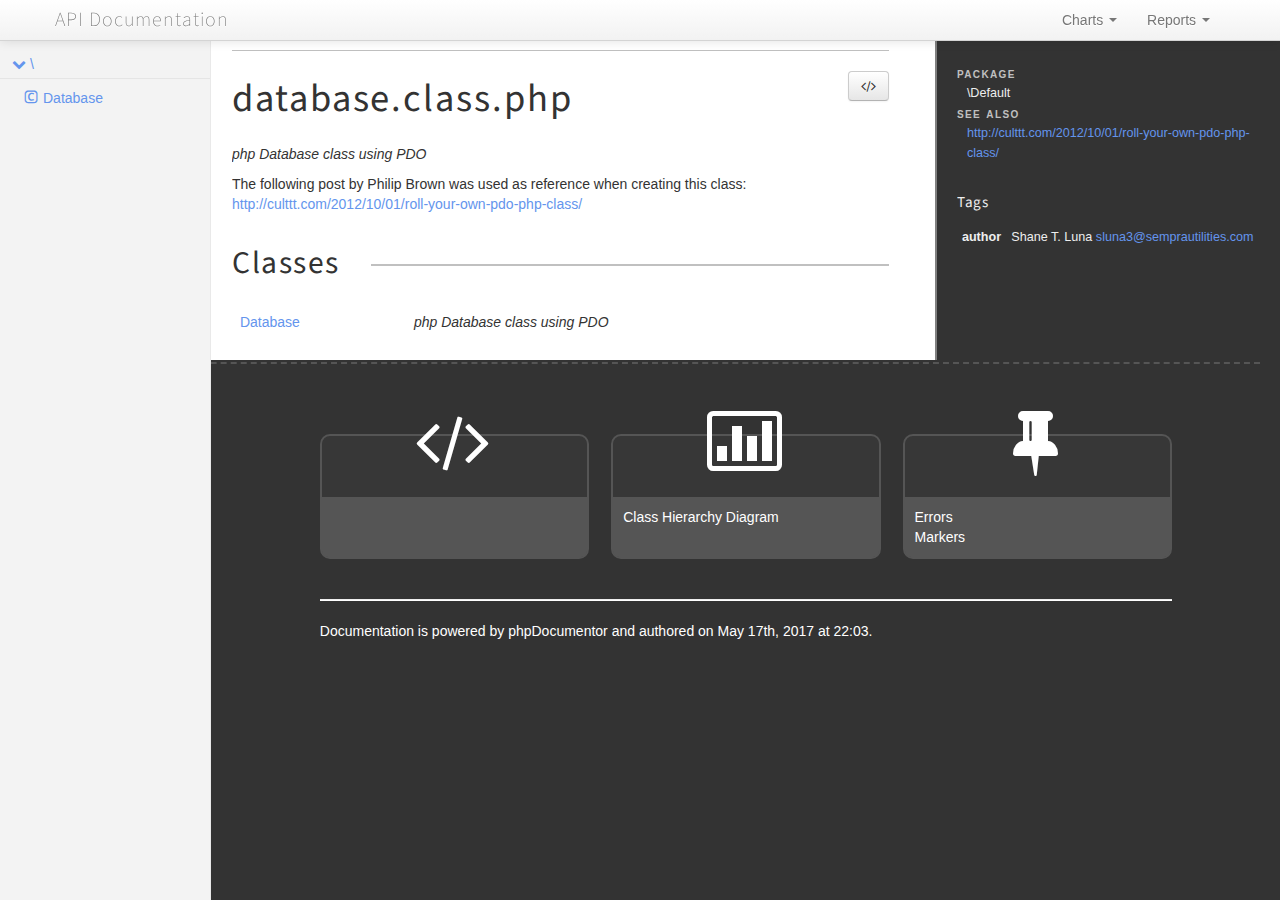
<file: docs/files/database.class.html>
<!DOCTYPE html>
<html lang="en">
<head>
    <meta name="viewport" content="width=device-width, initial-scale=1.0, maximum-scale=1.0, user-scalable=0"/>
    <meta charset="utf-8"/>
    <title>API Documentation</title>
    <meta name="author" content=""/>
    <meta name="description" content=""/>

    <link href="../css/bootstrap-combined.no-icons.min.css" rel="stylesheet">
    <link href="../css/font-awesome.min.css" rel="stylesheet">
    <link href="../css/prism.css" rel="stylesheet" media="all"/>
    <link href="../css/template.css" rel="stylesheet" media="all"/>
    
    <!--[if lt IE 9]>
    <script src="../js/html5.js"></script>
    <![endif]-->
    <script src="../js/jquery-1.11.0.min.js"></script>
    <script src="../js/ui/1.10.4/jquery-ui.min.js"></script>
    <script src="../js/bootstrap.min.js"></script>
    <script src="../js/jquery.smooth-scroll.js"></script>
    <script src="../js/prism.min.js"></script>
    <!-- TODO: Add http://jscrollpane.kelvinluck.com/ to style the scrollbars for browsers not using webkit-->
        <script type="text/javascript">
        function loadExternalCodeSnippets() {
            Array.prototype.slice.call(document.querySelectorAll('pre[data-src]')).forEach(function (pre) {
                var src = pre.getAttribute('data-src');
                var extension = (src.match(/\.(\w+)$/) || [, ''])[1];
                var language = 'php';

                var code = document.createElement('code');
                code.className = 'language-' + language;

                pre.textContent = '';

                code.textContent = 'Loading…';

                pre.appendChild(code);

                var xhr = new XMLHttpRequest();

                xhr.open('GET', src, true);

                xhr.onreadystatechange = function () {
                    if (xhr.readyState == 4) {

                        if (xhr.status < 400 && xhr.responseText) {
                            code.textContent = xhr.responseText;

                            Prism.highlightElement(code);
                        }
                        else if (xhr.status >= 400) {
                            code.textContent = '✖ Error ' + xhr.status + ' while fetching file: ' + xhr.statusText;
                        }
                        else {
                            code.textContent = '✖ Error: File does not exist or is empty';
                        }
                    }
                };

                xhr.send(null);
            });
        }

        $(document).ready(function(){
            loadExternalCodeSnippets();
        });
        $('#source-view').on('shown', function () {
            loadExternalCodeSnippets();
        })
    </script>

    <link rel="shortcut icon" href="../images/favicon.ico"/>
    <link rel="apple-touch-icon" href="../images/apple-touch-icon.png"/>
    <link rel="apple-touch-icon" sizes="72x72" href="../images/apple-touch-icon-72x72.png"/>
    <link rel="apple-touch-icon" sizes="114x114" href="../images/apple-touch-icon-114x114.png"/>
</head>
<body>

<div class="navbar navbar-fixed-top">
    <div class="navbar-inner">
        <div class="container">
            <a class="btn btn-navbar" data-toggle="collapse" data-target=".nav-collapse">
                <i class="icon-ellipsis-vertical"></i>
            </a>
            <a class="brand" href="../index.html">API Documentation</a>

            <div class="nav-collapse">
                <ul class="nav pull-right">
                                        <li class="dropdown" id="charts-menu">
                        <a href="#" class="dropdown-toggle" data-toggle="dropdown">
                            Charts <b class="caret"></b>
                        </a>
                        <ul class="dropdown-menu">
                            <li>
                                <a href="../graphs/class.html">
                                    <i class="icon-list-alt"></i>&#160;Class hierarchy diagram
                                </a>
                            </li>
                        </ul>
                    </li>
                    <li class="dropdown" id="reports-menu">
                        <a href="#" class="dropdown-toggle" data-toggle="dropdown">
                            Reports <b class="caret"></b>
                        </a>
                        <ul class="dropdown-menu">
                            <li>
                                <a href="../reports/errors.html">
                                                                                                                                                                                        <i class="icon-list-alt"></i>&#160;Errors <span class="label label-info pull-right">0</span>
                                </a>
                            </li>
                            <li>
                                <a href="../reports/markers.html">
                                                                                                                                                                                        <i class="icon-list-alt"></i>&#160;Markers <span class="label label-info pull-right">0</span>
                                </a>
                            </li>
                            <li>
                                <a href="../reports/deprecated.html">
                                                                                                            <i class="icon-list-alt"></i>&#160;Deprecated <span class="label label-info pull-right">0</span>
                                </a>
                            </li>
                        </ul>
                    </li>
                </ul>
            </div>
        </div>
    </div>
    <!--<div class="go_to_top">-->
    <!--<a href="#___" style="color: inherit">Back to top&#160;&#160;<i class="icon-upload icon-white"></i></a>-->
    <!--</div>-->
</div>

<div id="___" class="container-fluid">
        <section class="row-fluid">
        <div class="span2 sidebar">
                                <div class="accordion" style="margin-bottom: 0">
        <div class="accordion-group">
            <div class="accordion-heading">
                                    <a class="accordion-toggle " data-toggle="collapse" data-target="#namespace-68418297"></a>
                                <a href="../namespaces/default.html" style="margin-left: 30px; padding-left: 0">\</a>
            </div>
            <div id="namespace-68418297" class="accordion-body collapse in">
                <div class="accordion-inner">

                    
                    <ul>
                                                                                                    <li class="class"><a href="../classes/Database.html">Database</a></li>
                                            </ul>
                </div>
            </div>
        </div>
    </div>

        </div>
    </section>
    <section class="row-fluid">
        <div class="span10 offset2">
            <div class="row-fluid">
                <div class="span8 content file">
                    <nav>
                                                                    </nav>

                    <a href="#source-view" role="button" class="pull-right btn" data-toggle="modal"><i class="icon-code"></i></a>
                    <h1><small></small>database.class.php</h1>
                    <p><em>php Database class using PDO</em></p>
                    <p>The following post by Philip Brown was used as reference when creating this class:
<a href="http://culttt.com/2012/10/01/roll-your-own-pdo-php-class/">http://culttt.com/2012/10/01/roll-your-own-pdo-php-class/</a></p>

                    
                    
                                        <h2>Classes</h2>
                    <table class="table table-hover">
                                            <tr>
                            <td><a href="../classes/Database.html">Database</a></td>
                            <td><em>php Database class using PDO</em></td>
                        </tr>
                                        </table>
                                    </div>

                <aside class="span4 detailsbar">
                    <dl>
                                                    <dt>Package</dt>
                            <dd><div class="namespace-wrapper">\Default</div></dd>
                        
                                                                                    <dt>See also</dt>
                                                                                        <dd><a href="http://culttt.com/2012/10/01/roll-your-own-pdo-php-class/"><div class="namespace-wrapper">http://culttt.com/2012/10/01/roll-your-own-pdo-php-class/</div></a></dd>
                                                    
                    </dl>
                    <h2>Tags</h2>
                    <table class="table table-condensed">
                                                    <tr>
                                <th>
                                    author
                                </th>
                                <td>
                                                                            <p>Shane T. Luna <a href="mailto:sluna3@semprautilities.com">sluna3@semprautilities.com</a></p>
                                                                    </td>
                            </tr>
                                            </table>

                </aside>
            </div>

            
            
        </div>
    </section>

    <div id="source-view" class="modal hide fade" tabindex="-1" role="dialog" aria-labelledby="source-view-label" aria-hidden="true">
        <div class="modal-header">
            <button type="button" class="close" data-dismiss="modal" aria-hidden="true">×</button>
            <h3 id="source-view-label"></h3>
        </div>
        <div class="modal-body">
            <pre data-src="../files/database.class.php.txt" class="language-php line-numbers"></pre>
        </div>
    </div>

    <footer class="row-fluid">
        <section class="span10 offset2">
            <section class="row-fluid">
                <section class="span10 offset1">
                    <section class="row-fluid footer-sections">
                        <section class="span4">
                                                        <h1><i class="icon-code"></i></h1>
                            <div>
                                <ul>
                                                                    </ul>
                            </div>
                        </section>
                        <section class="span4">
                                                        <h1><i class="icon-bar-chart"></i></h1>
                            <div>
                                <ul>
                                    <li><a href="../graphs/class.html">Class Hierarchy Diagram</a></li>
                                </ul>
                            </div>
                        </section>
                        <section class="span4">
                                                        <h1><i class="icon-pushpin"></i></h1>
                            <div>
                                <ul>
                                    <li><a href="../reports/errors.html">Errors</a></li>
                                    <li><a href="../reports/markers.html">Markers</a></li>
                                </ul>
                            </div>
                        </section>
                    </section>
                </section>
            </section>
            <section class="row-fluid">
                <section class="span10 offset1">
                    <hr />
                    Documentation is powered by <a href="http://www.phpdoc.org/">phpDocumentor </a> and authored
                    on May 17th, 2017 at 22:03.
                </section>
            </section>
        </section>
    </footer>
</div>

</body>
</html>
</file>
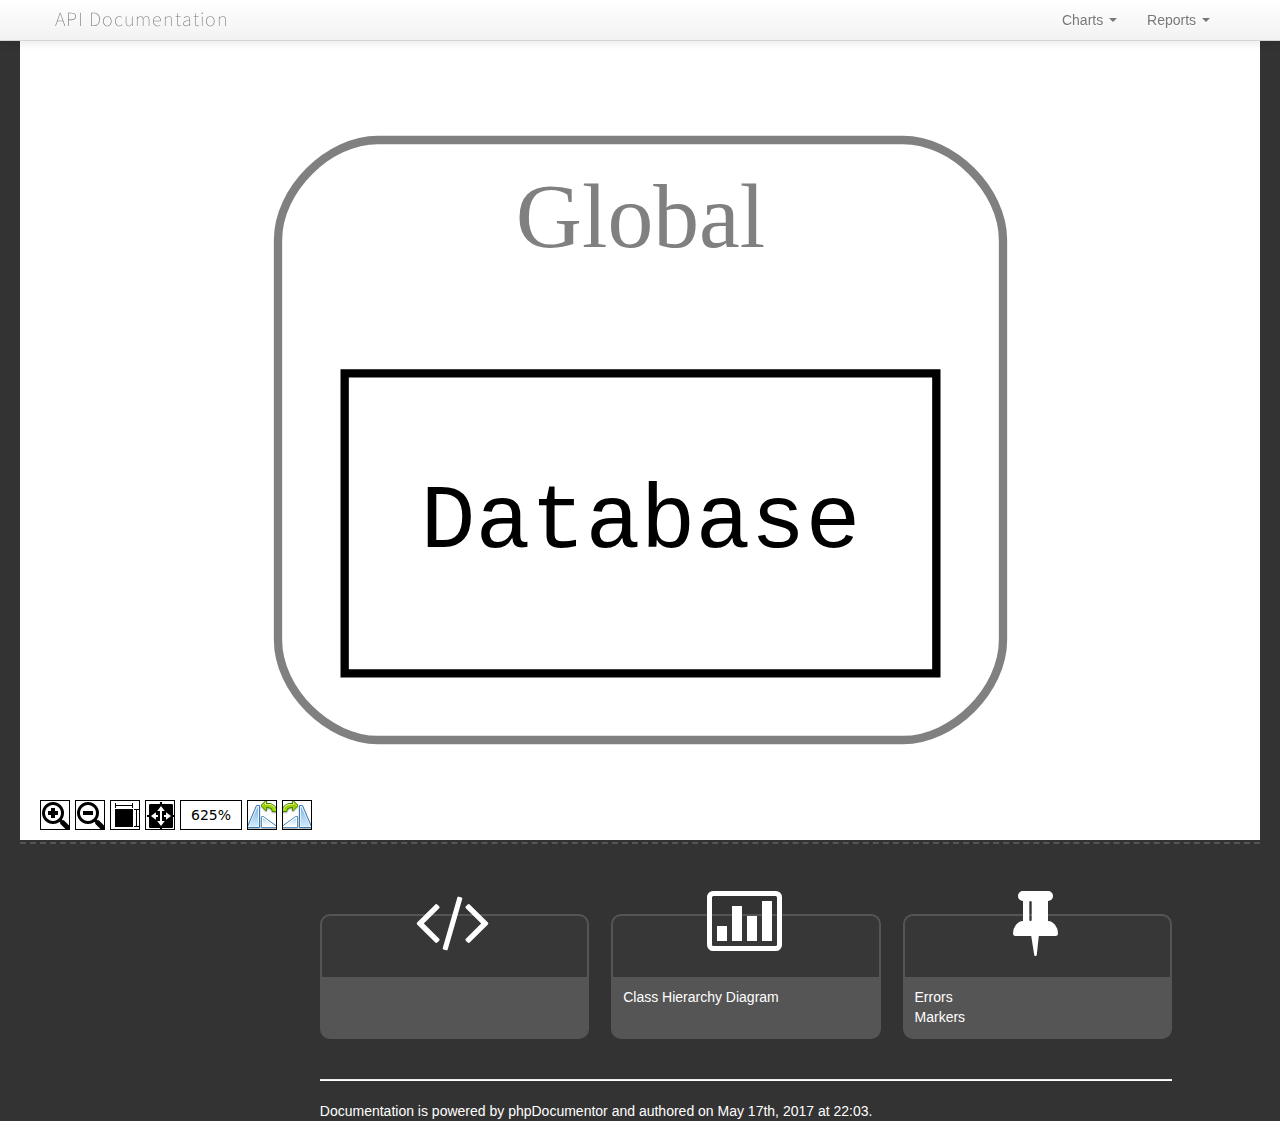
<file: docs/graphs/class.html>
<!DOCTYPE html>
<html lang="en">
<head>
    <meta name="viewport" content="width=device-width, initial-scale=1.0, maximum-scale=1.0, user-scalable=0"/>
    <meta charset="utf-8"/>
    <title>API Documentation</title>
    <meta name="author" content=""/>
    <meta name="description" content=""/>

    <link href="../css/bootstrap-combined.no-icons.min.css" rel="stylesheet">
    <link href="../css/font-awesome.min.css" rel="stylesheet">
    <link href="../css/prism.css" rel="stylesheet" media="all"/>
    <link href="../css/template.css" rel="stylesheet" media="all"/>
        <link href="../css/jquery.iviewer.css" rel="stylesheet" media="all"/>
    <style>
        #viewer {
            position: relative;
            width: 100%;
        }
        .wrapper {
            overflow: hidden;
        }
    </style>

    <!--[if lt IE 9]>
    <script src="../js/html5.js"></script>
    <![endif]-->
    <script src="../js/jquery-1.11.0.min.js"></script>
    <script src="../js/ui/1.10.4/jquery-ui.min.js"></script>
    <script src="../js/bootstrap.min.js"></script>
    <script src="../js/jquery.smooth-scroll.js"></script>
    <script src="../js/prism.min.js"></script>
    <!-- TODO: Add http://jscrollpane.kelvinluck.com/ to style the scrollbars for browsers not using webkit-->
        <script src="../js/jquery.mousewheel.js" type="text/javascript"></script>
    <script src="../js/jquery.iviewer.js" type="text/javascript"></script>
    <script type="text/javascript">
        $(window).resize(function(){
            $("#viewer").height($(window).height() - 100);
        });

        $(document).ready(function() {
            $("#viewer").iviewer({src: '../graphs/classes.svg', zoom_animation: false});
            $('#viewer img').bind('dragstart', function(event){
                event.preventDefault();
            });
            $(window).resize();
        });
    </script>

    <link rel="shortcut icon" href="../images/favicon.ico"/>
    <link rel="apple-touch-icon" href="../images/apple-touch-icon.png"/>
    <link rel="apple-touch-icon" sizes="72x72" href="../images/apple-touch-icon-72x72.png"/>
    <link rel="apple-touch-icon" sizes="114x114" href="../images/apple-touch-icon-114x114.png"/>
</head>
<body>

<div class="navbar navbar-fixed-top">
    <div class="navbar-inner">
        <div class="container">
            <a class="btn btn-navbar" data-toggle="collapse" data-target=".nav-collapse">
                <i class="icon-ellipsis-vertical"></i>
            </a>
            <a class="brand" href="../index.html">API Documentation</a>

            <div class="nav-collapse">
                <ul class="nav pull-right">
                                        <li class="dropdown" id="charts-menu">
                        <a href="#" class="dropdown-toggle" data-toggle="dropdown">
                            Charts <b class="caret"></b>
                        </a>
                        <ul class="dropdown-menu">
                            <li>
                                <a href="../graphs/class.html">
                                    <i class="icon-list-alt"></i>&#160;Class hierarchy diagram
                                </a>
                            </li>
                        </ul>
                    </li>
                    <li class="dropdown" id="reports-menu">
                        <a href="#" class="dropdown-toggle" data-toggle="dropdown">
                            Reports <b class="caret"></b>
                        </a>
                        <ul class="dropdown-menu">
                            <li>
                                <a href="../reports/errors.html">
                                                                                                                                                                                        <i class="icon-list-alt"></i>&#160;Errors <span class="label label-info pull-right">0</span>
                                </a>
                            </li>
                            <li>
                                <a href="../reports/markers.html">
                                                                                                                                                                                        <i class="icon-list-alt"></i>&#160;Markers <span class="label label-info pull-right">0</span>
                                </a>
                            </li>
                            <li>
                                <a href="../reports/deprecated.html">
                                                                                                            <i class="icon-list-alt"></i>&#160;Deprecated <span class="label label-info pull-right">0</span>
                                </a>
                            </li>
                        </ul>
                    </li>
                </ul>
            </div>
        </div>
    </div>
    <!--<div class="go_to_top">-->
    <!--<a href="#___" style="color: inherit">Back to top&#160;&#160;<i class="icon-upload icon-white"></i></a>-->
    <!--</div>-->
</div>

<div id="___" class="container-fluid">
        <div class="row-fluid">
        <div class="span12">
            <div class="wrapper">
                <div id="viewer" class="viewer"></div>
            </div>
        </div>
    </div>

    <footer class="row-fluid">
        <section class="span10 offset2">
            <section class="row-fluid">
                <section class="span10 offset1">
                    <section class="row-fluid footer-sections">
                        <section class="span4">
                                                        <h1><i class="icon-code"></i></h1>
                            <div>
                                <ul>
                                                                    </ul>
                            </div>
                        </section>
                        <section class="span4">
                                                        <h1><i class="icon-bar-chart"></i></h1>
                            <div>
                                <ul>
                                    <li><a href="../graphs/class.html">Class Hierarchy Diagram</a></li>
                                </ul>
                            </div>
                        </section>
                        <section class="span4">
                                                        <h1><i class="icon-pushpin"></i></h1>
                            <div>
                                <ul>
                                    <li><a href="../reports/errors.html">Errors</a></li>
                                    <li><a href="../reports/markers.html">Markers</a></li>
                                </ul>
                            </div>
                        </section>
                    </section>
                </section>
            </section>
            <section class="row-fluid">
                <section class="span10 offset1">
                    <hr />
                    Documentation is powered by <a href="http://www.phpdoc.org/">phpDocumentor </a> and authored
                    on May 17th, 2017 at 22:03.
                </section>
            </section>
        </section>
    </footer>
</div>

</body>
</html>
</file>
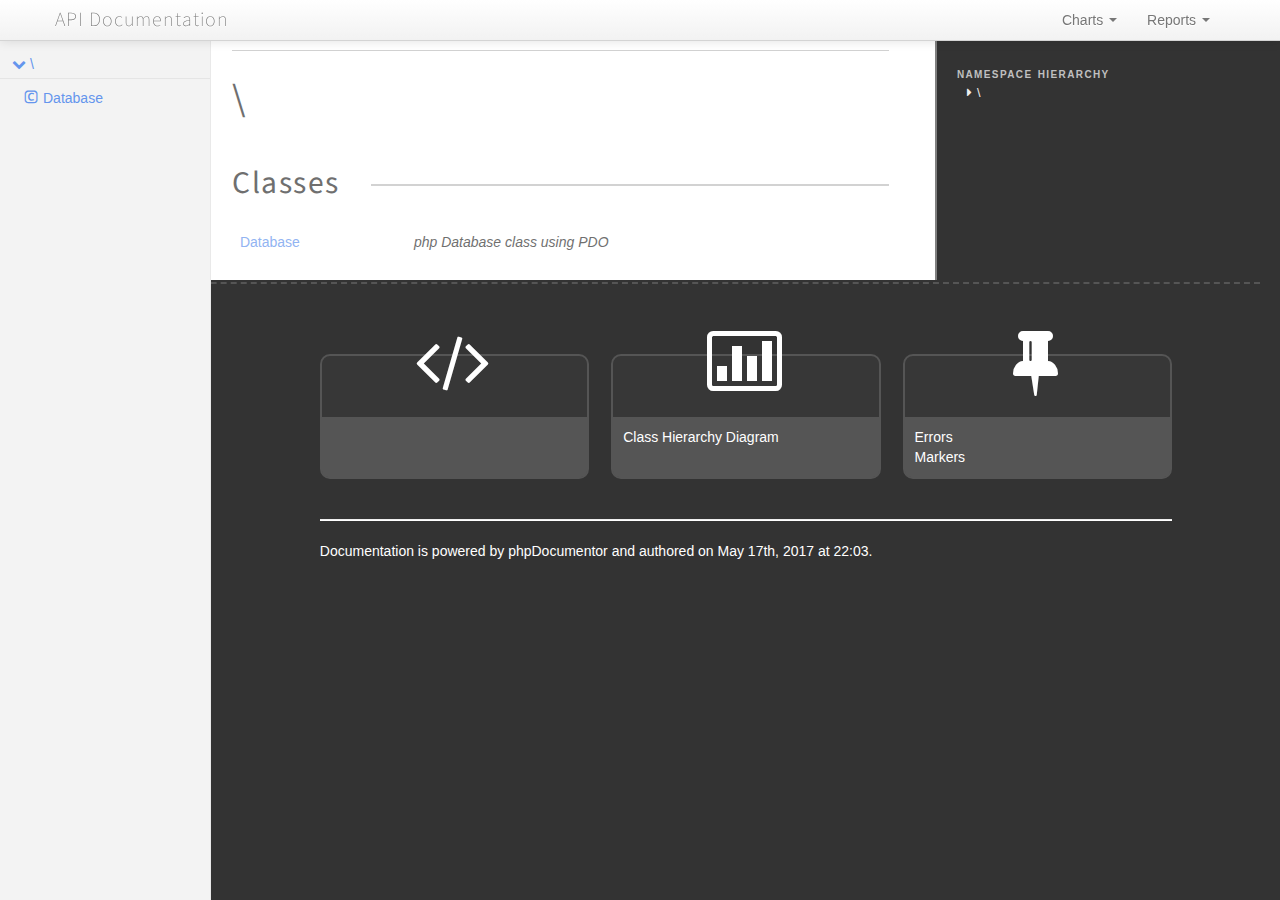
<file: docs/namespaces/default.html>
<!DOCTYPE html>
<html lang="en">
<head>
    <meta name="viewport" content="width=device-width, initial-scale=1.0, maximum-scale=1.0, user-scalable=0"/>
    <meta charset="utf-8"/>
    <title>API Documentation</title>
    <meta name="author" content=""/>
    <meta name="description" content=""/>

    <link href="../css/bootstrap-combined.no-icons.min.css" rel="stylesheet">
    <link href="../css/font-awesome.min.css" rel="stylesheet">
    <link href="../css/prism.css" rel="stylesheet" media="all"/>
    <link href="../css/template.css" rel="stylesheet" media="all"/>
    
    <!--[if lt IE 9]>
    <script src="../js/html5.js"></script>
    <![endif]-->
    <script src="../js/jquery-1.11.0.min.js"></script>
    <script src="../js/ui/1.10.4/jquery-ui.min.js"></script>
    <script src="../js/bootstrap.min.js"></script>
    <script src="../js/jquery.smooth-scroll.js"></script>
    <script src="../js/prism.min.js"></script>
    <!-- TODO: Add http://jscrollpane.kelvinluck.com/ to style the scrollbars for browsers not using webkit-->
    
    <link rel="shortcut icon" href="../images/favicon.ico"/>
    <link rel="apple-touch-icon" href="../images/apple-touch-icon.png"/>
    <link rel="apple-touch-icon" sizes="72x72" href="../images/apple-touch-icon-72x72.png"/>
    <link rel="apple-touch-icon" sizes="114x114" href="../images/apple-touch-icon-114x114.png"/>
</head>
<body>

<div class="navbar navbar-fixed-top">
    <div class="navbar-inner">
        <div class="container">
            <a class="btn btn-navbar" data-toggle="collapse" data-target=".nav-collapse">
                <i class="icon-ellipsis-vertical"></i>
            </a>
            <a class="brand" href="../index.html">API Documentation</a>

            <div class="nav-collapse">
                <ul class="nav pull-right">
                                        <li class="dropdown" id="charts-menu">
                        <a href="#" class="dropdown-toggle" data-toggle="dropdown">
                            Charts <b class="caret"></b>
                        </a>
                        <ul class="dropdown-menu">
                            <li>
                                <a href="../graphs/class.html">
                                    <i class="icon-list-alt"></i>&#160;Class hierarchy diagram
                                </a>
                            </li>
                        </ul>
                    </li>
                    <li class="dropdown" id="reports-menu">
                        <a href="#" class="dropdown-toggle" data-toggle="dropdown">
                            Reports <b class="caret"></b>
                        </a>
                        <ul class="dropdown-menu">
                            <li>
                                <a href="../reports/errors.html">
                                                                                                                                                                                        <i class="icon-list-alt"></i>&#160;Errors <span class="label label-info pull-right">0</span>
                                </a>
                            </li>
                            <li>
                                <a href="../reports/markers.html">
                                                                                                                                                                                        <i class="icon-list-alt"></i>&#160;Markers <span class="label label-info pull-right">0</span>
                                </a>
                            </li>
                            <li>
                                <a href="../reports/deprecated.html">
                                                                                                            <i class="icon-list-alt"></i>&#160;Deprecated <span class="label label-info pull-right">0</span>
                                </a>
                            </li>
                        </ul>
                    </li>
                </ul>
            </div>
        </div>
    </div>
    <!--<div class="go_to_top">-->
    <!--<a href="#___" style="color: inherit">Back to top&#160;&#160;<i class="icon-upload icon-white"></i></a>-->
    <!--</div>-->
</div>

<div id="___" class="container-fluid">
        <section class="row-fluid">
        <div class="span2 sidebar">
                                <div class="accordion" style="margin-bottom: 0">
        <div class="accordion-group">
            <div class="accordion-heading">
                                    <a class="accordion-toggle " data-toggle="collapse" data-target="#namespace-1877556470"></a>
                                <a href="../namespaces/default.html" style="margin-left: 30px; padding-left: 0">\</a>
            </div>
            <div id="namespace-1877556470" class="accordion-body collapse in">
                <div class="accordion-inner">

                    
                    <ul>
                                                                                                    <li class="class"><a href="../classes/Database.html">Database</a></li>
                                            </ul>
                </div>
            </div>
        </div>
    </div>

        </div>
    </section>
    <section class="row-fluid">
        <div class="span10 offset2">
            <div class="row-fluid">
                <div class="span8 content namespace">
                    <nav>
                                                
                                            </nav>
                    <h1><small></small>\</h1>

                    
                    
                    
                                        <h2>Classes</h2>
                    <table class="table table-hover">
                                            <tr>
                            <td><a href="../classes/Database.html">Database</a></td>
                            <td><em>php Database class using PDO</em></td>
                        </tr>
                                        </table>
                                    </div>

                <aside class="span4 detailsbar">
                    <dl>
                        <dt>Namespace hierarchy</dt>
                        <dd class="hierarchy">
                                                                                                                                                <div class="namespace-wrapper">\</div>
                        </dd>
                    </dl>
                </aside>
            </div>

            
            
        </div>
    </section>

    <footer class="row-fluid">
        <section class="span10 offset2">
            <section class="row-fluid">
                <section class="span10 offset1">
                    <section class="row-fluid footer-sections">
                        <section class="span4">
                                                        <h1><i class="icon-code"></i></h1>
                            <div>
                                <ul>
                                                                    </ul>
                            </div>
                        </section>
                        <section class="span4">
                                                        <h1><i class="icon-bar-chart"></i></h1>
                            <div>
                                <ul>
                                    <li><a href="../graphs/class.html">Class Hierarchy Diagram</a></li>
                                </ul>
                            </div>
                        </section>
                        <section class="span4">
                                                        <h1><i class="icon-pushpin"></i></h1>
                            <div>
                                <ul>
                                    <li><a href="../reports/errors.html">Errors</a></li>
                                    <li><a href="../reports/markers.html">Markers</a></li>
                                </ul>
                            </div>
                        </section>
                    </section>
                </section>
            </section>
            <section class="row-fluid">
                <section class="span10 offset1">
                    <hr />
                    Documentation is powered by <a href="http://www.phpdoc.org/">phpDocumentor </a> and authored
                    on May 17th, 2017 at 22:03.
                </section>
            </section>
        </section>
    </footer>
</div>

</body>
</html>
</file>
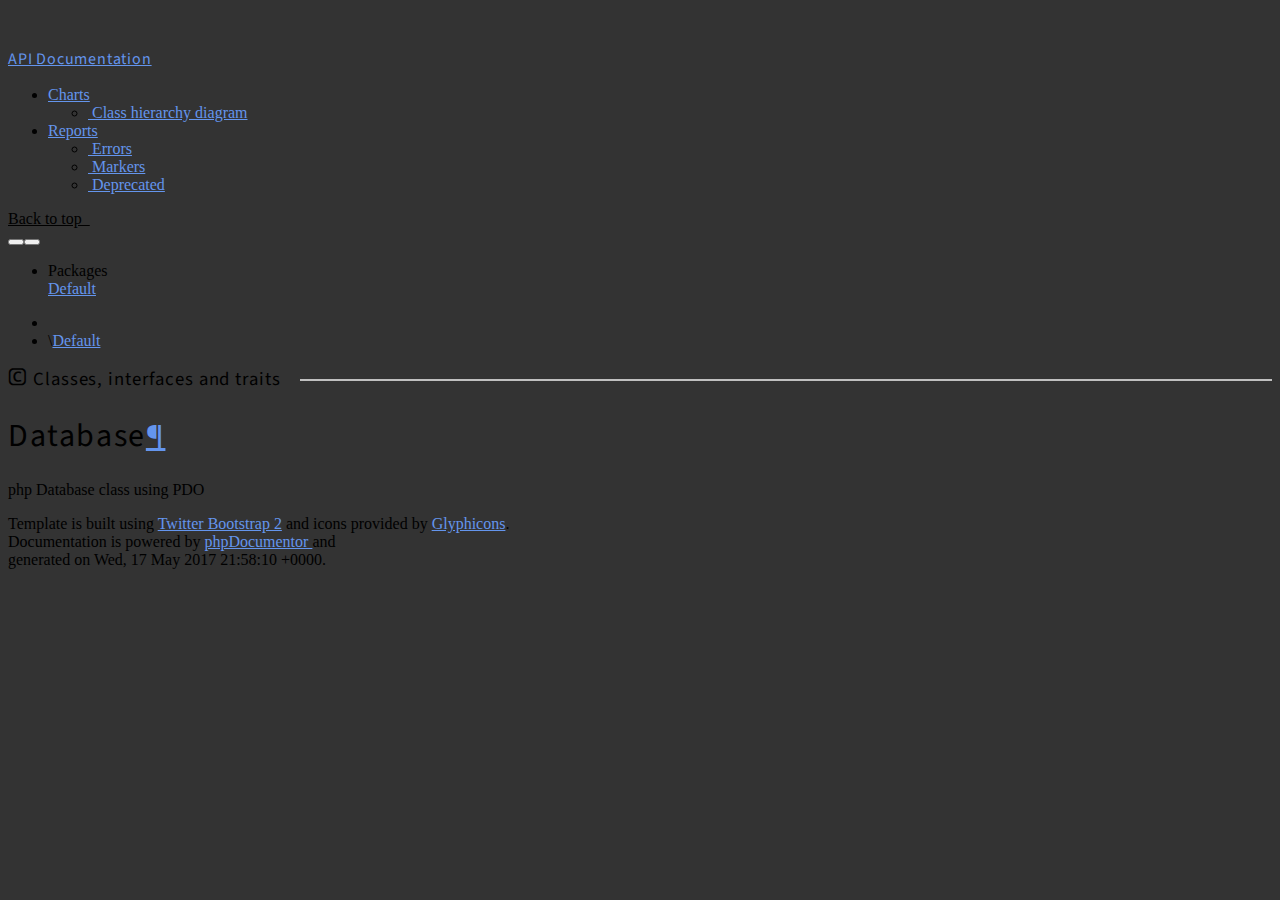
<file: docs/packages/default.html>
<!DOCTYPE html>
<html lang="en">
<head>
    <meta name="viewport" content="width=device-width, initial-scale=1.0, maximum-scale=1.0, user-scalable=0"/>
    <meta charset="utf-8"/>
    <title>     &raquo; \Default
</title>
    <meta name="author" content=""/>
    <meta name="description" content=""/>

            <link href="../css/template.css" rel="stylesheet" media="all"/>
    
            <!--[if lt IE 9]>
        <script src="https://html5shim.googlecode.com/svn/trunk/html5.js" type="text/javascript"></script>
        <![endif]-->
        <script src="../js/jquery-1.7.1.min.js" type="text/javascript"></script>
        <script src="../js/jquery-ui-1.8.2.custom.min.js" type="text/javascript"></script>
        <script src="../js/jquery.mousewheel.min.js" type="text/javascript"></script>
        <script src="../js/bootstrap.js" type="text/javascript"></script>
        <script src="../js/template.js" type="text/javascript"></script>
        <script src="../js/prettify/prettify.min.js" type="text/javascript"></script>
    
            <link rel="shortcut icon" href="../img/favicon.ico"/>
        <link rel="apple-touch-icon" href="../img/apple-touch-icon.png"/>
        <link rel="apple-touch-icon" sizes="72x72" href="../img/apple-touch-icon-72x72.png"/>
        <link rel="apple-touch-icon" sizes="114x114" href="../img/apple-touch-icon-114x114.png"/>
    </head>
<body>

        <div class="navbar navbar-fixed-top">
        <div class="navbar-inner">
            <div class="container">
                <a class="btn btn-navbar" data-toggle="collapse" data-target=".nav-collapse">
                    <span class="icon-bar"></span> <span class="icon-bar"></span>
                    <span class="icon-bar"></span> </a>
                <a class="brand" href="../index.html">API Documentation</a>

                <div class="nav-collapse">
                    <ul class="nav">
                        <li class="dropdown">
                            <a href="#api" class="dropdown-toggle" data-toggle="dropdown">
                                API Documentation <b class="caret"></b>
                            </a>
                            <ul class="dropdown-menu">
                                                                                            </ul>
                        </li>
                        <li class="dropdown" id="charts-menu">
                            <a href="#charts" class="dropdown-toggle" data-toggle="dropdown">
                                Charts <b class="caret"></b>
                            </a>
                            <ul class="dropdown-menu">
                                <li>
                                    <a href="../graph_class.html">
                                        <i class="icon-list-alt"></i>&#160;Class hierarchy diagram
                                    </a>
                                </li>
                            </ul>
                        </li>
                        <li class="dropdown" id="reports-menu">
                            <a href="#reports" class="dropdown-toggle" data-toggle="dropdown">
                                Reports <b class="caret"></b>
                            </a>
                            <ul class="dropdown-menu">
                                <li>
                                    <a href="../errors.html">
                                        <i class="icon-list-alt"></i>&#160;Errors
                                    </a>
                                </li>
                                <li>
                                    <a href="../markers.html">
                                        <i class="icon-list-alt"></i>&#160;Markers
                                    </a>
                                </li>
                                <li>
                                    <a href="../deprecated.html">
                                        <i class="icon-list-alt"></i>&#160;Deprecated
                                    </a>
                                </li>
                            </ul>
                        </li>
                    </ul>
                </div>
            </div>
        </div>
        <div class="go_to_top">
            <a href="#___" style="color: inherit">Back to top&#160;&#160;<i class="icon-upload icon-white"></i></a>
        </div>
    </div>
    
    <div id="___" class="container">
        <noscript>
            <div class="alert alert-warning">
                Javascript is disabled; several features are only available if Javascript is enabled.
            </div>
        </noscript>

        
            
    <div class="row">

        <div class="span4">
            <div class="btn-group view pull-right" data-toggle="buttons-radio">
                <button class="btn details" title="Show descriptions and method names">
                    <i class="icon-list"></i></button><button class="btn simple" title="Show only method names">
                    <i class="icon-align-justify"></i>
                </button>
            </div>
            <ul class="side-nav nav nav-list">
                <li class="nav-header">
                    <i class="icon-map-marker"></i> Packages
                </li>
                <a href="../packages/Default.html" title="Default">
                    <i class="icon-th"></i> Default
                </a>
                <ul class="nav nav-list nav-packages">
                        
    
                </ul>
            </ul>
        </div>

        <div class="span8 package-contents">
                
    <ul class="breadcrumb">
        <li><a href="../index.html"><i class="icon-th"></i></a></li>
            
    
    <li>
        <span class="divider">\</span><a href="../packages/Default.html">Default</a>
    </li>

    </ul>

    
        
        
                    <div class="package-indent">
                <h3><i class="icon-custom icon-class"></i> Classes, interfaces and traits</h3>
                
                
                                        <div id="Database" class="element ajax clickable class">
        <h1>Database<a href="../classes/Database.html">¶</a></h1>
        <p class="short_description">php Database class using PDO</p>
        <div class="details collapse"></div>
        <a href="../classes/Database.html" class="more">« More »</a>
    </div>

                            </div>
            
    
        </div>
    </div>
    </div>

        <footer class="span12">
            Template is built using <a href="http://twitter.github.com/bootstrap/">Twitter Bootstrap 2</a> and icons provided by
            <a href="http://glyphicons.com/">Glyphicons</a>.<br/>
            Documentation is powered by <a href="http://www.phpdoc.org/">phpDocumentor </a> and<br/>
            generated on Wed, 17 May 2017 21:58:10 +0000.<br/>
    </footer>
    </body>
</html>
</file>
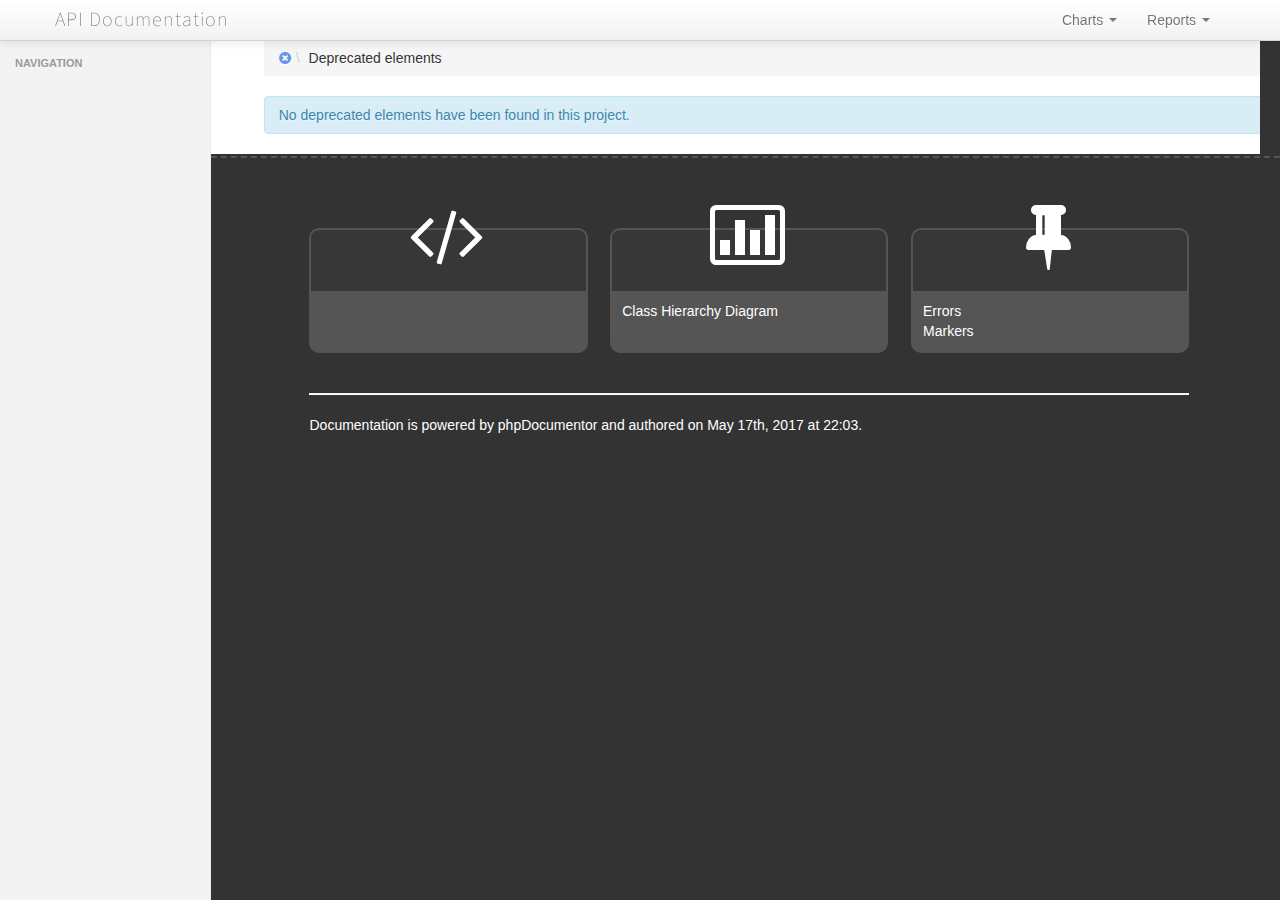
<file: docs/reports/deprecated.html>
<!DOCTYPE html>
<html lang="en">
<head>
    <meta name="viewport" content="width=device-width, initial-scale=1.0, maximum-scale=1.0, user-scalable=0"/>
    <meta charset="utf-8"/>
    <title>     &raquo; Deprecated elements
</title>
    <meta name="author" content=""/>
    <meta name="description" content=""/>

    <link href="../css/bootstrap-combined.no-icons.min.css" rel="stylesheet">
    <link href="../css/font-awesome.min.css" rel="stylesheet">
    <link href="../css/prism.css" rel="stylesheet" media="all"/>
    <link href="../css/template.css" rel="stylesheet" media="all"/>
    
    <!--[if lt IE 9]>
    <script src="../js/html5.js"></script>
    <![endif]-->
    <script src="../js/jquery-1.11.0.min.js"></script>
    <script src="../js/ui/1.10.4/jquery-ui.min.js"></script>
    <script src="../js/bootstrap.min.js"></script>
    <script src="../js/jquery.smooth-scroll.js"></script>
    <script src="../js/prism.min.js"></script>
    <!-- TODO: Add http://jscrollpane.kelvinluck.com/ to style the scrollbars for browsers not using webkit-->
    
    <link rel="shortcut icon" href="../images/favicon.ico"/>
    <link rel="apple-touch-icon" href="../images/apple-touch-icon.png"/>
    <link rel="apple-touch-icon" sizes="72x72" href="../images/apple-touch-icon-72x72.png"/>
    <link rel="apple-touch-icon" sizes="114x114" href="../images/apple-touch-icon-114x114.png"/>
</head>
<body>

<div class="navbar navbar-fixed-top">
    <div class="navbar-inner">
        <div class="container">
            <a class="btn btn-navbar" data-toggle="collapse" data-target=".nav-collapse">
                <i class="icon-ellipsis-vertical"></i>
            </a>
            <a class="brand" href="../index.html">API Documentation</a>

            <div class="nav-collapse">
                <ul class="nav pull-right">
                                        <li class="dropdown" id="charts-menu">
                        <a href="#" class="dropdown-toggle" data-toggle="dropdown">
                            Charts <b class="caret"></b>
                        </a>
                        <ul class="dropdown-menu">
                            <li>
                                <a href="../graphs/class.html">
                                    <i class="icon-list-alt"></i>&#160;Class hierarchy diagram
                                </a>
                            </li>
                        </ul>
                    </li>
                    <li class="dropdown" id="reports-menu">
                        <a href="#" class="dropdown-toggle" data-toggle="dropdown">
                            Reports <b class="caret"></b>
                        </a>
                        <ul class="dropdown-menu">
                            <li>
                                <a href="../reports/errors.html">
                                                                                                                                                                                        <i class="icon-list-alt"></i>&#160;Errors <span class="label label-info pull-right">0</span>
                                </a>
                            </li>
                            <li>
                                <a href="../reports/markers.html">
                                                                                                                                                                                        <i class="icon-list-alt"></i>&#160;Markers <span class="label label-info pull-right">0</span>
                                </a>
                            </li>
                            <li>
                                <a href="../reports/deprecated.html">
                                                                                                            <i class="icon-list-alt"></i>&#160;Deprecated <span class="label label-info pull-right">0</span>
                                </a>
                            </li>
                        </ul>
                    </li>
                </ul>
            </div>
        </div>
    </div>
    <!--<div class="go_to_top">-->
    <!--<a href="#___" style="color: inherit">Back to top&#160;&#160;<i class="icon-upload icon-white"></i></a>-->
    <!--</div>-->
</div>

<div id="___" class="container-fluid">
        <div class="row-fluid">

        <div class="span2 sidebar">
            <ul class="side-nav nav nav-list">
                <li class="nav-header">Navigation</li>
                            </ul>
        </div>

        <div class="span10 offset2">
            <ul class="breadcrumb">
                <li><a href="../"><i class="icon-remove-sign"></i></a><span class="divider">\</span></li>
                <li>Deprecated elements</li>
            </ul>

            <div id="marker-accordion">
                                    <div class="alert alert-info">No deprecated elements have been found in this project.</div>
                                    </table>
                </div>
            </div>
        </div>
    </div>

    <footer class="row-fluid">
        <section class="span10 offset2">
            <section class="row-fluid">
                <section class="span10 offset1">
                    <section class="row-fluid footer-sections">
                        <section class="span4">
                                                        <h1><i class="icon-code"></i></h1>
                            <div>
                                <ul>
                                                                    </ul>
                            </div>
                        </section>
                        <section class="span4">
                                                        <h1><i class="icon-bar-chart"></i></h1>
                            <div>
                                <ul>
                                    <li><a href="../graphs/class.html">Class Hierarchy Diagram</a></li>
                                </ul>
                            </div>
                        </section>
                        <section class="span4">
                                                        <h1><i class="icon-pushpin"></i></h1>
                            <div>
                                <ul>
                                    <li><a href="../reports/errors.html">Errors</a></li>
                                    <li><a href="../reports/markers.html">Markers</a></li>
                                </ul>
                            </div>
                        </section>
                    </section>
                </section>
            </section>
            <section class="row-fluid">
                <section class="span10 offset1">
                    <hr />
                    Documentation is powered by <a href="http://www.phpdoc.org/">phpDocumentor </a> and authored
                    on May 17th, 2017 at 22:03.
                </section>
            </section>
        </section>
    </footer>
</div>

</body>
</html>
</file>
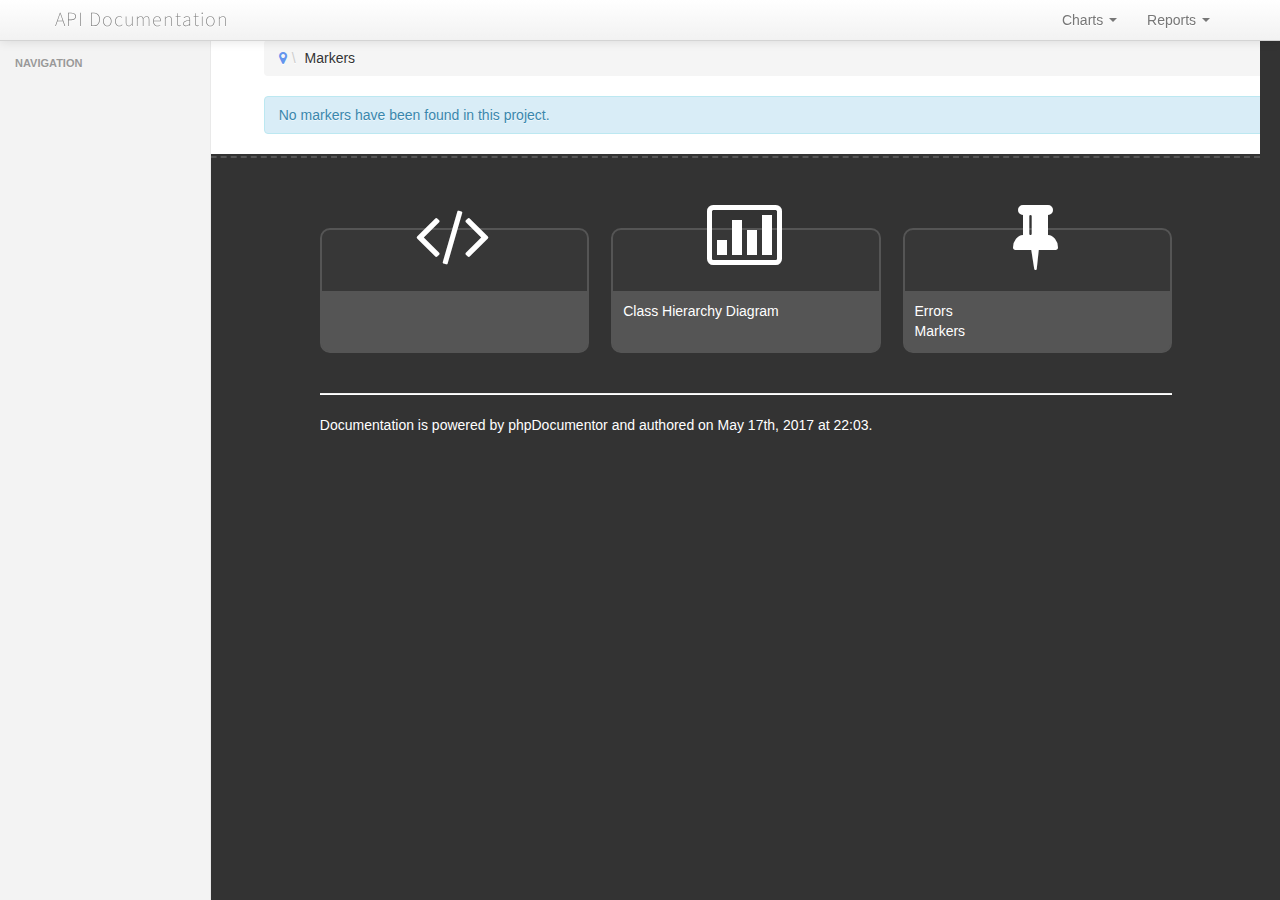
<file: docs/reports/markers.html>
<!DOCTYPE html>
<html lang="en">
<head>
    <meta name="viewport" content="width=device-width, initial-scale=1.0, maximum-scale=1.0, user-scalable=0"/>
    <meta charset="utf-8"/>
    <title>     &raquo; Markers
</title>
    <meta name="author" content=""/>
    <meta name="description" content=""/>

    <link href="../css/bootstrap-combined.no-icons.min.css" rel="stylesheet">
    <link href="../css/font-awesome.min.css" rel="stylesheet">
    <link href="../css/prism.css" rel="stylesheet" media="all"/>
    <link href="../css/template.css" rel="stylesheet" media="all"/>
    
    <!--[if lt IE 9]>
    <script src="../js/html5.js"></script>
    <![endif]-->
    <script src="../js/jquery-1.11.0.min.js"></script>
    <script src="../js/ui/1.10.4/jquery-ui.min.js"></script>
    <script src="../js/bootstrap.min.js"></script>
    <script src="../js/jquery.smooth-scroll.js"></script>
    <script src="../js/prism.min.js"></script>
    <!-- TODO: Add http://jscrollpane.kelvinluck.com/ to style the scrollbars for browsers not using webkit-->
    
    <link rel="shortcut icon" href="../images/favicon.ico"/>
    <link rel="apple-touch-icon" href="../images/apple-touch-icon.png"/>
    <link rel="apple-touch-icon" sizes="72x72" href="../images/apple-touch-icon-72x72.png"/>
    <link rel="apple-touch-icon" sizes="114x114" href="../images/apple-touch-icon-114x114.png"/>
</head>
<body>

<div class="navbar navbar-fixed-top">
    <div class="navbar-inner">
        <div class="container">
            <a class="btn btn-navbar" data-toggle="collapse" data-target=".nav-collapse">
                <i class="icon-ellipsis-vertical"></i>
            </a>
            <a class="brand" href="../index.html">API Documentation</a>

            <div class="nav-collapse">
                <ul class="nav pull-right">
                                        <li class="dropdown" id="charts-menu">
                        <a href="#" class="dropdown-toggle" data-toggle="dropdown">
                            Charts <b class="caret"></b>
                        </a>
                        <ul class="dropdown-menu">
                            <li>
                                <a href="../graphs/class.html">
                                    <i class="icon-list-alt"></i>&#160;Class hierarchy diagram
                                </a>
                            </li>
                        </ul>
                    </li>
                    <li class="dropdown" id="reports-menu">
                        <a href="#" class="dropdown-toggle" data-toggle="dropdown">
                            Reports <b class="caret"></b>
                        </a>
                        <ul class="dropdown-menu">
                            <li>
                                <a href="../reports/errors.html">
                                                                                                                                                                                        <i class="icon-list-alt"></i>&#160;Errors <span class="label label-info pull-right">0</span>
                                </a>
                            </li>
                            <li>
                                <a href="../reports/markers.html">
                                                                                                                                                                                        <i class="icon-list-alt"></i>&#160;Markers <span class="label label-info pull-right">0</span>
                                </a>
                            </li>
                            <li>
                                <a href="../reports/deprecated.html">
                                                                                                            <i class="icon-list-alt"></i>&#160;Deprecated <span class="label label-info pull-right">0</span>
                                </a>
                            </li>
                        </ul>
                    </li>
                </ul>
            </div>
        </div>
    </div>
    <!--<div class="go_to_top">-->
    <!--<a href="#___" style="color: inherit">Back to top&#160;&#160;<i class="icon-upload icon-white"></i></a>-->
    <!--</div>-->
</div>

<div id="___" class="container-fluid">
        <section class="row-fluid">
        <div class="span2 sidebar">
            <ul class="side-nav nav nav-list">
                <li class="nav-header">Navigation</li>
                                                                                                    </ul>
        </div>

        <div class="span10 offset2">

            <ul class="breadcrumb">
                <li><a href="../"><i class="icon-map-marker"></i></a><span class="divider">\</span></li>
                <li>Markers</li>
            </ul>

                            <div class="alert alert-info">No markers have been found in this project.</div>
            
            <div id="marker-accordion">
                                                                </div>
        </div>
    </section>

    <footer class="row-fluid">
        <section class="span10 offset2">
            <section class="row-fluid">
                <section class="span10 offset1">
                    <section class="row-fluid footer-sections">
                        <section class="span4">
                                                        <h1><i class="icon-code"></i></h1>
                            <div>
                                <ul>
                                                                    </ul>
                            </div>
                        </section>
                        <section class="span4">
                                                        <h1><i class="icon-bar-chart"></i></h1>
                            <div>
                                <ul>
                                    <li><a href="../graphs/class.html">Class Hierarchy Diagram</a></li>
                                </ul>
                            </div>
                        </section>
                        <section class="span4">
                                                        <h1><i class="icon-pushpin"></i></h1>
                            <div>
                                <ul>
                                    <li><a href="../reports/errors.html">Errors</a></li>
                                    <li><a href="../reports/markers.html">Markers</a></li>
                                </ul>
                            </div>
                        </section>
                    </section>
                </section>
            </section>
            <section class="row-fluid">
                <section class="span10 offset1">
                    <hr />
                    Documentation is powered by <a href="http://www.phpdoc.org/">phpDocumentor </a> and authored
                    on May 17th, 2017 at 22:03.
                </section>
            </section>
        </section>
    </footer>
</div>

</body>
</html>
</file>
<file: docs/css/prism.css>
/**
 * prism.js default theme for JavaScript, CSS and HTML
 * Based on dabblet (http://dabblet.com)
 * @author Lea Verou
 */

code[class*="language-"],
pre[class*="language-"] {
	color: black;
	text-shadow: 0 1px white;
	font-family: Consolas, Monaco, 'Andale Mono', monospace;
	direction: ltr;
	text-align: left;
	white-space: pre;
	word-spacing: normal;

	-moz-tab-size: 4;
	-o-tab-size: 4;
	tab-size: 4;

	-webkit-hyphens: none;
	-moz-hyphens: none;
	-ms-hyphens: none;
	hyphens: none;
}

::-moz-selection {
	text-shadow: none;
	background: #b3d4fc;
}

::selection {
	text-shadow: none;
	background: #b3d4fc;
}

@media print {
	code[class*="language-"],
	pre[class*="language-"] {
		text-shadow: none;
	}
}

/* Code blocks */
pre[class*="language-"] {
	padding: 1em;
	margin: .5em 0;
	overflow: auto;
}

:not(pre) > code[class*="language-"],
pre[class*="language-"] {
	background: #f5f2f0;
}

/* Inline code */
:not(pre) > code[class*="language-"] {
	padding: .1em;
	border-radius: .3em;
}

.token.comment,
.token.prolog,
.token.doctype,
.token.cdata {
	color: slategray;
}

.token.punctuation {
	color: #999;
}

.namespace {
	opacity: .7;
}

.token.property,
.token.tag,
.token.boolean,
.token.number {
	color: #905;
}

.token.selector,
.token.attr-name,
.token.string {
	color: #690;
}

.token.operator,
.token.entity,
.token.url,
.language-css .token.string,
.style .token.string {
	color: #a67f59;
	background: hsla(0,0%,100%,.5);
}

.token.atrule,
.token.attr-value,
.token.keyword {
	color: #07a;
}


.token.regex,
.token.important {
	color: #e90;
}

.token.important {
	font-weight: bold;
}

.token.entity {
	cursor: help;
}
pre[data-line] {
	position: relative;
	padding: 1em 0 1em 3em;
}

.line-highlight {
	position: absolute;
	left: 0;
	right: 0;
	padding: inherit 0;
	margin-top: 1em; /* Same as .prism’s padding-top */

	background: hsla(24, 20%, 50%,.08);
	background: -moz-linear-gradient(left, hsla(24, 20%, 50%,.1) 70%, hsla(24, 20%, 50%,0));
	background: -webkit-linear-gradient(left, hsla(24, 20%, 50%,.1) 70%, hsla(24, 20%, 50%,0));
	background: -o-linear-gradient(left, hsla(24, 20%, 50%,.1) 70%, hsla(24, 20%, 50%,0));
	background: linear-gradient(left, hsla(24, 20%, 50%,.1) 70%, hsla(24, 20%, 50%,0));
	
	pointer-events: none;
	
	line-height: inherit;
	white-space: pre;
}

	.line-highlight:before,
	.line-highlight[data-end]:after {
		content: attr(data-start);
		position: absolute;
		top: .4em;
		left: .6em;
		min-width: 1em;
		padding: 0 .5em;
		background-color: hsla(24, 20%, 50%,.4);
		color: hsl(24, 20%, 95%);
		font: bold 65%/1.5 sans-serif;
		text-align: center;
		vertical-align: .3em;
		border-radius: 999px;
		text-shadow: none;
		box-shadow: 0 1px white;
	}
	
	.line-highlight[data-end]:after {
		content: attr(data-end);
		top: auto;
		bottom: .4em;
	}
pre.line-numbers {
	position: relative;
	padding-left: 3.8em;
	counter-reset: linenumber;
}

pre.line-numbers > code {
	position: relative;
}

.line-numbers .line-numbers-rows {
	position: absolute;
	pointer-events: none;
	top: 0;
	font-size: 100%;
	left: -3.8em;
	width: 3em; /* works for line-numbers below 1000 lines */
	letter-spacing: -1px;
	border-right: 1px solid #999;

	-webkit-user-select: none;
	-moz-user-select: none;
	-ms-user-select: none;
	user-select: none;

}

	.line-numbers-rows > span {
		pointer-events: none;
		display: block;
		counter-increment: linenumber;
	}

		.line-numbers-rows > span:before {
			content: counter(linenumber);
			color: #999;
			display: block;
			padding-right: 0.8em;
			text-align: right;
		}
</file>
<file: docs/css/template.css>
@import url(https://fonts.googleapis.com/css?family=Source+Sans+Pro);
@import url('phpdocumentor-clean-icons/style.css');

body {
    padding-top:      40px;
    background-color: #333333;
}

a {
    color: #6495ed;
}
a.anchor {
    height: 40px;
    margin-top: -40px;
    display: block;
}

h1, h2, h3, h4, h5, h6, .brand {
    font-family:    'Source Sans Pro', sans-serif;
    font-weight:    normal;
    letter-spacing: 0.05em;
}

h2, h3, .detailsbar h1 {
    overflow:    hidden;
    white-space: nowrap;
    margin:      30px 0 20px 0;
}

h2:after, h3:after, .detailsbar h1:after {
    content:        '';
    display:        inline-block;
    vertical-align: middle;
    width:          100%;
    height:         2px;
    margin-left:    1em;
    background:     silver;
}

h3 {
    margin: 10px 0 20px 0;
}

h4 {
    margin:    20px 0 10px 0;
    color:     gray;
    font-size: 18.5px;
}

h3.public, h3.protected, h3.private {
    padding-left: 10px;
    text-overflow: ellipsis;
}

.table tr:first-of-type th, .table tr:first-of-type td {
    border-top: none;
}
.detailsbar {
    color:            #eeeeee;
    background-color: #333333;
    font-size:        0.9em;
    overflow:         hidden;
    border-left:      2px solid gray;
}

.detailsbar h1 {
    font-size:     1.5em;
    margin-bottom: 20px;
    margin-top:    0;
}

.detailsbar h2 {
    font-size: 1.2em;
    margin:    0;
    padding:   0;
}

.detailsbar h1:after {
    background: gray;
}
.detailsbar h2:after, .detailsbar h3:after {
    background: transparent;
}

.detailsbar dt {
    font-variant:   small-caps;
    text-transform: lowercase;
    font-size:      1.1em;
    letter-spacing: 0.1em;
    color:          silver;
}

.hierarchy div:nth-of-type(2) { margin-left: 11px; }
.hierarchy div:nth-of-type(3) { margin-left: 22px; }
.hierarchy div:nth-of-type(4) { margin-left: 33px; }
.hierarchy div:nth-of-type(5) { margin-left: 44px; }
.hierarchy div:nth-of-type(6) { margin-left: 55px; }
.hierarchy div:nth-of-type(7) { margin-left: 66px; }
.hierarchy div:nth-of-type(8) { margin-left: 77px; }
.hierarchy div:nth-of-type(9) { margin-left: 88px; }
.hierarchy div:before {
    content: "\f0da";
    font-family: FontAwesome;
    margin-right: 5px;
}

.row-fluid {
    background-color: white;
    overflow:         hidden;
}

footer.row-fluid, footer.row-fluid * {
    background-color: #333333;
    color:            white;
}

footer.row-fluid {
    border-top: 2px dashed #555;
    margin-top: 2px;
}

.footer-sections .span4 {
    border:        2px solid #555;
    text-align:    center;
    border-radius: 10px;
    margin-top:    70px;
    margin-bottom: 20px;
    background:    #373737;
}

.footer-sections .span4 h1 {
    background: transparent;
    margin-top: -30px;
    margin-bottom: 20px;
    font-size:  5em;
}

.footer-sections .span4 h1 * {
    background: transparent;
}

.footer-sections .span4 div {
    border-bottom-right-radius: 6px;
    border-bottom-left-radius: 6px;
    padding: 10px;
    min-height: 40px;
}
.footer-sections .span4 div, .footer-sections .span4 div * {
    background-color: #555;
}
.footer-sections .span4 ul {
    text-align: left;
    list-style: none;
    margin: 0;
    padding: 0;
}

.content {
    background-color: white;
    padding-right:    20px;
}

.content nav {
    text-align:     center;
    border-bottom:  1px solid silver;
    margin:         5px 0 20px 0;
    padding-bottom: 5px;
}

.content > h1 {
    padding-bottom: 15px;
}

.content > h1 small {
    display:        block;
    padding-bottom: 8px;
    font-size:      0.6em;
}

.deprecated {
    text-decoration: line-through;
}

.method {
    margin-bottom: 20px;
}

.method .signature .argument {
    color:       maroon;
    font-weight: bold;
}

.class #summary section.row-fluid {
    overflow: hidden
}

.class #summary .heading {
    font-weight: bold;
    text-align:  center;
}

.class #summary section .span4 {
    padding:        3px;
    overflow:       hidden;
    margin-bottom:  -9999px;
    padding-bottom: 9999px;
    white-space:    nowrap;
    text-overflow:  ellipsis;
    border-left:    5px solid transparent;
}

.class #summary section.public .span4:first-of-type:before,
.class #summary section.public .span6:first-of-type:before,
h3.public:before {
    font-family: FontAwesome;
    content:     "\f046";
    color:       green;
    display:     inline-block;
    width:       1.2em;
}

.class #summary section .span4:first-of-type,
.class #summary section .span6:first-of-type {
    padding-left: 21px;
}
.class #summary section .span4:first-of-type:before,
.class #summary section .span6:first-of-type:before {
    margin-left: -21px;
}
.class #summary section.protected .span4:first-of-type:before,
.class #summary section.protected .span6:first-of-type:before,
h3.protected:before {
    font-family: FontAwesome;
    content:     "\f132";
    color:       orange;
    display:     inline-block;
    width:       1.2em;
}

.class #summary section.private .span4:first-of-type:before,
.class #summary section.private .span6:first-of-type:before,
h3.private:before {
    font-family: FontAwesome;
    content:     "\f023";
    color:       red;
    display:     inline-block;
    width:       1.2em;
}

.class #summary section em {
    font-size: 0.9em;
    color: silver;
}
.class #summary .inherited {
    color:      gray;
    font-style: italic;
}

.accordion-group {
    border: none;
}

.accordion {
    margin-bottom: 0;
}

.accordion a:hover {
    text-decoration: none;
    background:      #333333;
    color:           #eeeeee;
}

.accordion-heading .accordion-toggle:before {
    content:      "\f078";
    font-family:  FontAwesome;
    margin-right: 5px;
}

.accordion-heading .accordion-toggle.collapsed:before {
    content: "\f054";
}
.accordion-heading .accordion-toggle {
    float: left;
    width: 16px;
    height: 16px;
    padding: 4px 2px 4px 12px;
}
.accordion-heading a {
    display: block;
    padding: 4px 12px;
}

.accordion-inner a {
    display: block;
    padding: 4px 12px;
}

.accordion-inner > ul a:before {
    font-family: 'phpdocumentor-clean-icons';
    content:      "\e001";
    margin-right: 5px;
}

.accordion-inner li.class a:before {
    content:      "\e002";
}

.accordion-inner li.interface a:before {
    content:      "\e001";
}

.accordion-inner li.trait a:before {
    content:      "\e000";
}

.accordion-inner {
    padding: 4px 0 4px 12px;
}
.accordion-inner ul {
    list-style: none;
    padding:    0;
    margin:     0;
}

.row-fluid .span2 {
    width: 16.5%;
}

body .modal {
    width: 90%; /* desired relative width */
    left: 5%; /* (100%-width)/2 */
    /* place center */
    margin-left:auto;
    margin-right:auto;
}

.side-nav.nav-list li a {
    overflow: hidden;
    white-space: nowrap;
    text-overflow: ellipsis;
}

@media (min-width: 767px) {
    .sidebar {
        position:         fixed;
        top:              40px;
        bottom:           0;
        background-color: #f3f3f3;
        left:             0;
        border-right:     1px solid #e9e9e9;
        overflow-y:       scroll;
        overflow-x:       hidden;
        padding-top:      10px;
    }

    .sidebar::-webkit-scrollbar {
        width: 10px;
    }

    .sidebar::-webkit-scrollbar-thumb {
        background:      #cccccc;
        background-clip: padding-box;
        border:          3px solid #f3f3f3;
        border-radius:   5px;
    }

    .sidebar::-webkit-scrollbar-button {
        display: none;
    }

    .sidebar::-webkit-scrollbar-track {
        background: #f3f3f3;
    }
}

@media (max-width: 979px) {
    body {
        padding-top: 0;
    }
}

@media (max-width: 767px) {
    .class #summary .heading {
        display: none;
    }

    .detailsbar h1 {
        display: none;
    }

    body {
        background-color: white;
    }

    footer.row-fluid, footer.row-fluid * {
        background-color: white;
    }

    .footer-sections .span4 h1 {
        color: #ccccd9;
        margin-top: 0;
    }

    .detailsbar {
        background-color: white;
        color: #333;
        border: none;
    }

    .row-fluid .span2 {
        width: 100%;
    }
}

@media (min-width: 767px) {
    .detailsbar {
        min-height:     100%;
        margin-bottom:  -99999px;
        padding-bottom: 99999px;
        padding-left:   20px;
        padding-top:    10px;
    }
}

@media (min-width: 1200px) {
    .row-fluid .span2 {
        width: 16.5%;
    }
}
</file>
